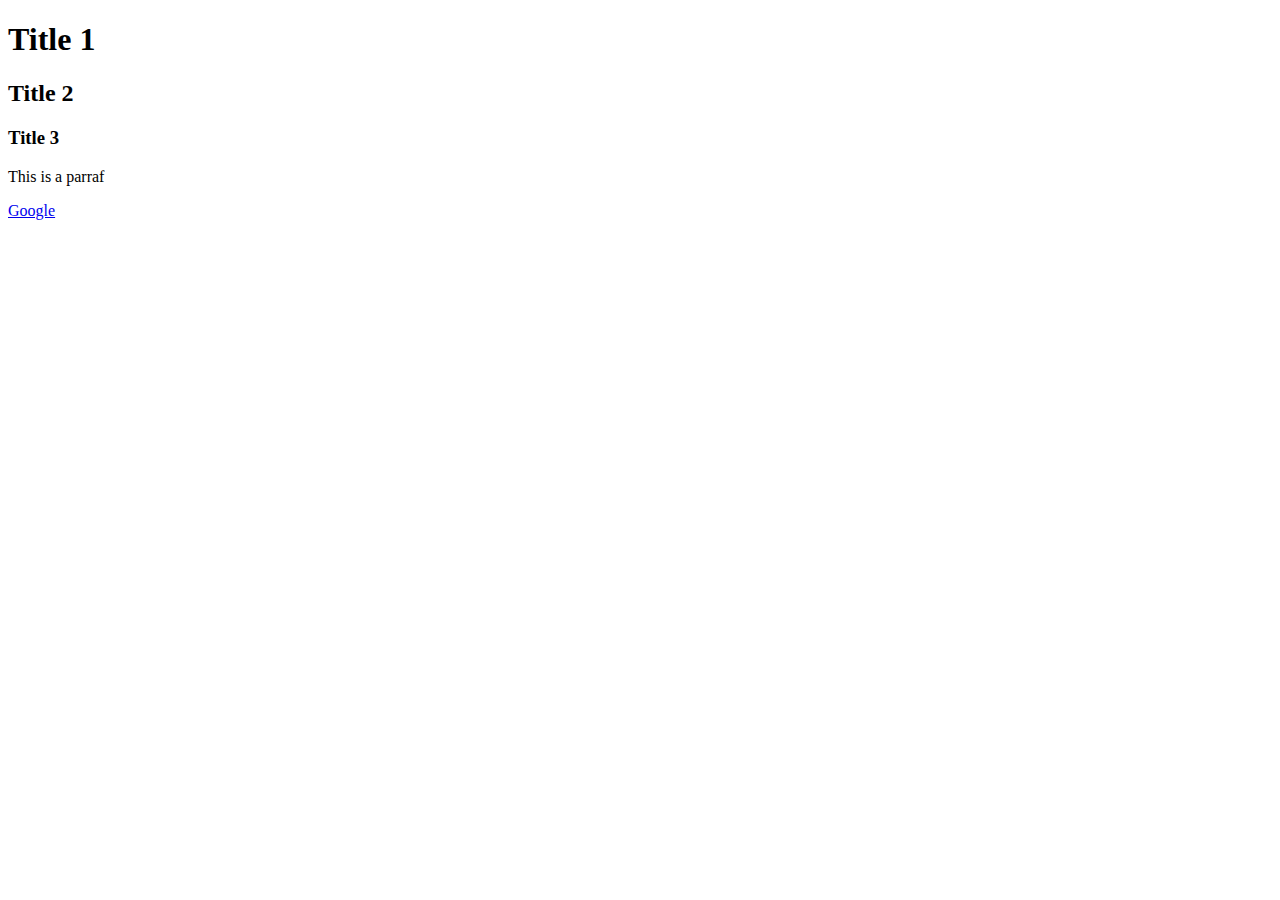
<file: Clase_1/index.html>
<!DOCTYPE html>
<html lang="en">
<head>
    <meta charset="UTF-8">
    <meta name="viewport" content="width=device-width, initial-scale=1.0">
    <title>Satandro</title>
</head>
<body>
    <h1>Title 1</h1>
    <h2>Title 2</h2>
    <h3>Title 3</h3>
    <p>This is a parraf</p>

    <a href="https://www.google.com" target="_blank">Google</a>
</body>
</html>
</file>
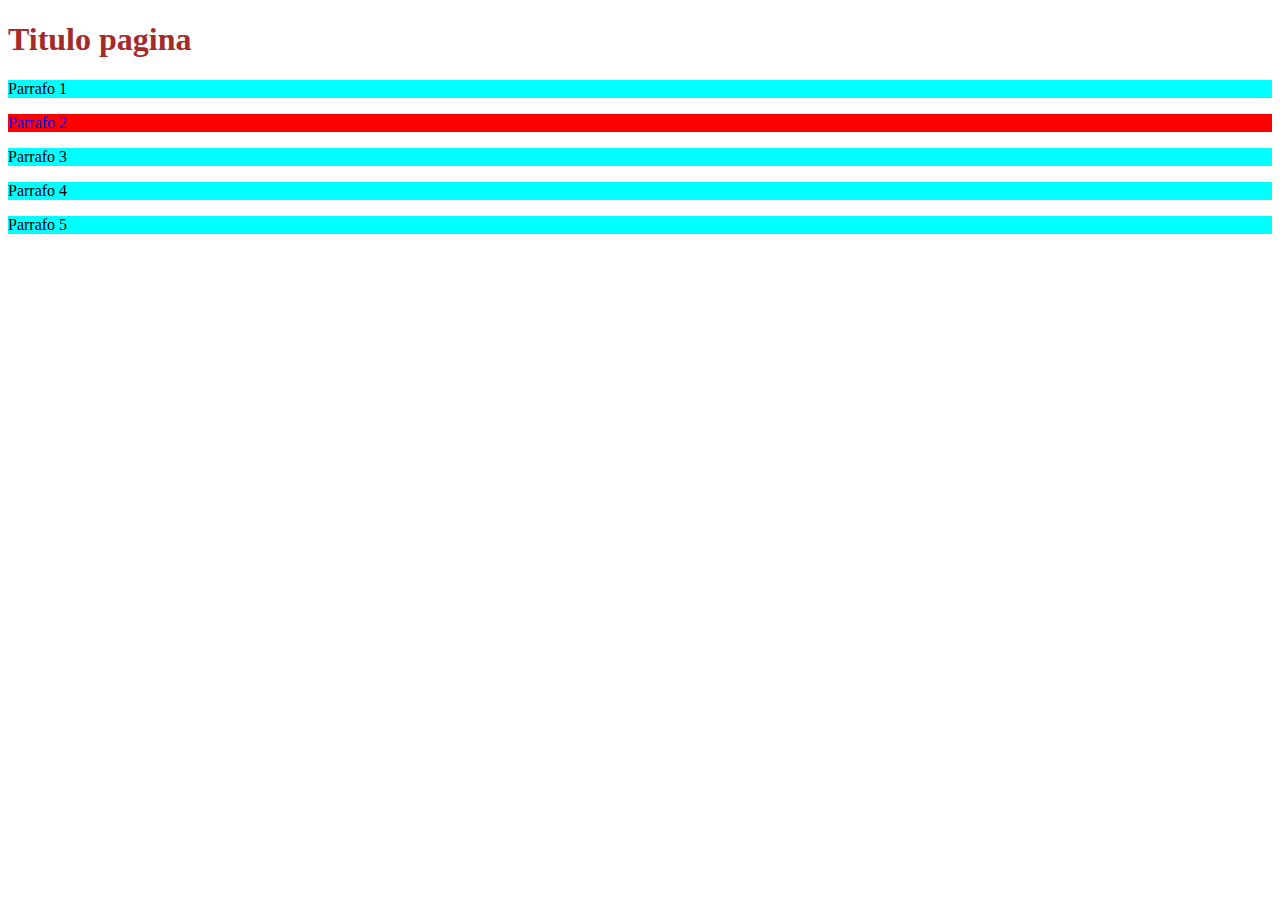
<file: Clase_2/Index.html>
<!DOCTYPE html>
<html lang="en">
<head>
    
    <meta charset="UTF-8">
    <meta name="viewport" content="width=device-width, initial-scale=1.0">
    <title>Document</title>
    <link rel="stylesheet" href="style.css">
</head>
<body>
    

    <h1 class="titulo">Titulo pagina</h1>

    <p>Parrafo 1</p>
    <p class="segundoParrafo">Parrafo 2</p>
    <p>Parrafo 3</p>
    <p>Parrafo 4</p>
    <p>Parrafo 5</p>

</body>
</html>
</file>
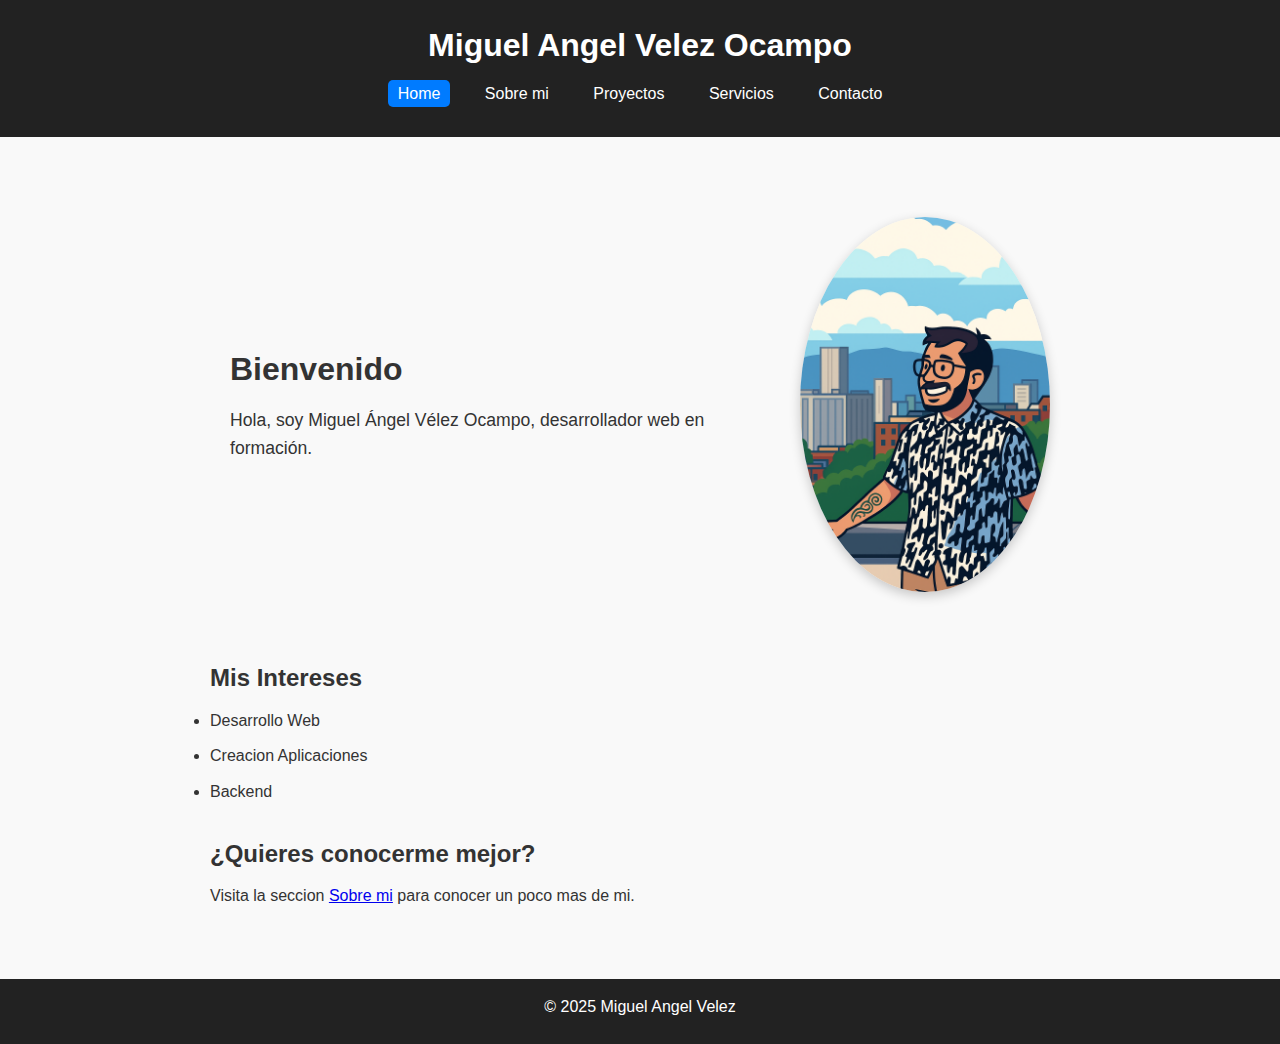
<file: PreEntrega1VelezOcampo/index.html>
<!DOCTYPE html>
<html lang="en">
<head>
    <meta charset="UTF-8">
    <meta name="viewport" content="width=device-width, initial-scale=1.0">
    <title>Home</title>
    <link rel="stylesheet" href="style.css">
</head>

<body>
    <!-- Header Titulo y navegacion-->
    <header>
        <h1>Miguel Angel Velez Ocampo</h1>
        <nav>
            <ul>
                <li><a href="index.html" class="active">Home</a></li>
                <li><a href="sobreMi.html">Sobre mi</a></li>
                <li><a href="proyectos.html">Proyectos</a></li>
                <li><a href="servicios.html">Servicios</a></li>
                <li><a href="contacto.html">Contacto</a></li>
            </ul>
        </nav>
    </header>

    <!-- En esta seccion del home hablare de mi, mis gustos y a lo que me dedico -->
    <main>
        <section class="presentacion">
            <div class="presentacion-texto">
                <h2>Bienvenido</h2>
                <p>Hola, soy Miguel Ángel Vélez Ocampo, desarrollador web en formación.</p>
            </div>
            
            <div class="presentacion-foto">
                <img src="img/perfil.png" alt="Foto de perfil" class="perfil-img">
            </div>
        </section>

        <!-- Seccion (a elegir) -->
        <section id="mis-intereses">
            <h2>Mis Intereses</h2>
            <ul>
                <li>Desarrollo Web</li>
                <li>Creacion Aplicaciones</li>
                <li>Backend</li>
            </ul>
        </section>

        <!-- Seccion llamada Sobre mi -->
        <section id="ruta-sobre-mi">
            <h2>¿Quieres conocerme mejor?</h2>
            <p>Visita la seccion <a href="sobreMi.html">Sobre mi</a> para conocer un poco mas de mi.</p>
        </section>
    </main>

        <!-- En este footer no se que pondre todavia pero szs el footer -->
    <footer>
        <p>© 2025 Miguel Angel Velez</p>
    </footer>
</body>
</html>
</file>
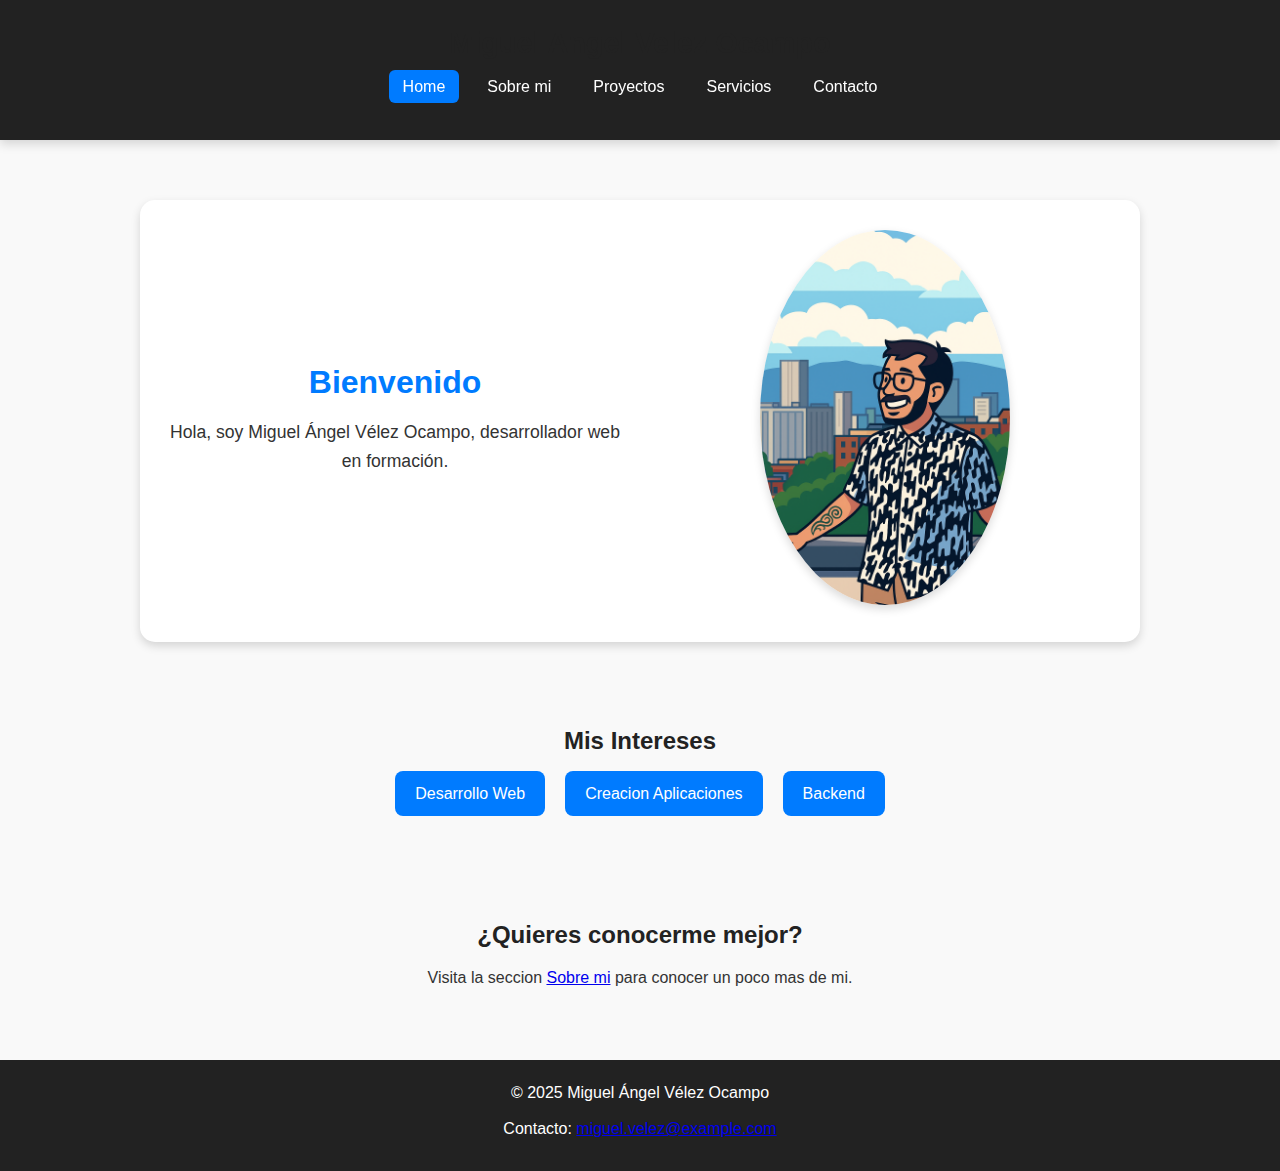
<file: PreEntrega2VelezOcampo/index.html>
<!DOCTYPE html>
<html lang="en">
<head>
    <meta charset="UTF-8">
    <meta name="viewport" content="width=device-width, initial-scale=1.0">
    <title>Home</title>
    <link rel="stylesheet" href="style.css">
</head>

<body>
    <!-- Header Titulo y navegacion-->
    <header>
        <h1>Miguel Angel Velez Ocampo</h1>
        <nav>
            <ul>
                <li><a href="index.html" class="active">Home</a></li>
                <li><a href="sobreMi.html">Sobre mi</a></li>
                <li><a href="proyectos.html">Proyectos</a></li>
                <li><a href="servicios.html">Servicios</a></li>
                <li><a href="contacto.html">Contacto</a></li>
            </ul>
        </nav>
    </header>

    <!-- En esta seccion del home hablare de mi, mis gustos y a lo que me dedico -->
    <main>
        <section class="presentacion">
            <div class="presentacion-texto">
                <h2>Bienvenido</h2>
                <p>Hola, soy Miguel Ángel Vélez Ocampo, desarrollador web en formación.</p>
            </div>
            
            <div class="presentacion-foto">
                <img src="img/perfil.png" alt="Foto de perfil" class="perfil-img">
            </div>
        </section>

        <!-- Seccion (a elegir) -->
        <section id="mis-intereses">
            <h2>Mis Intereses</h2>
            <ul>
                <li>Desarrollo Web</li>
                <li>Creacion Aplicaciones</li>
                <li>Backend</li>
            </ul>
        </section>

        <!-- Seccion llamada Sobre mi -->
        <section id="ruta-sobre-mi">
            <h2>¿Quieres conocerme mejor?</h2>
            <p>Visita la seccion <a href="sobreMi.html">Sobre mi</a> para conocer un poco mas de mi.</p>
        </section>
    </main>

        <!-- En este footer -->
<footer>
    <p>© 2025 Miguel Ángel Vélez Ocampo</p>
    <p>Contacto: <a href="mailto:miguel.velez@example.com">miguel.velez@example.com</a></p>
</footer>
</body>
</html>
</file>
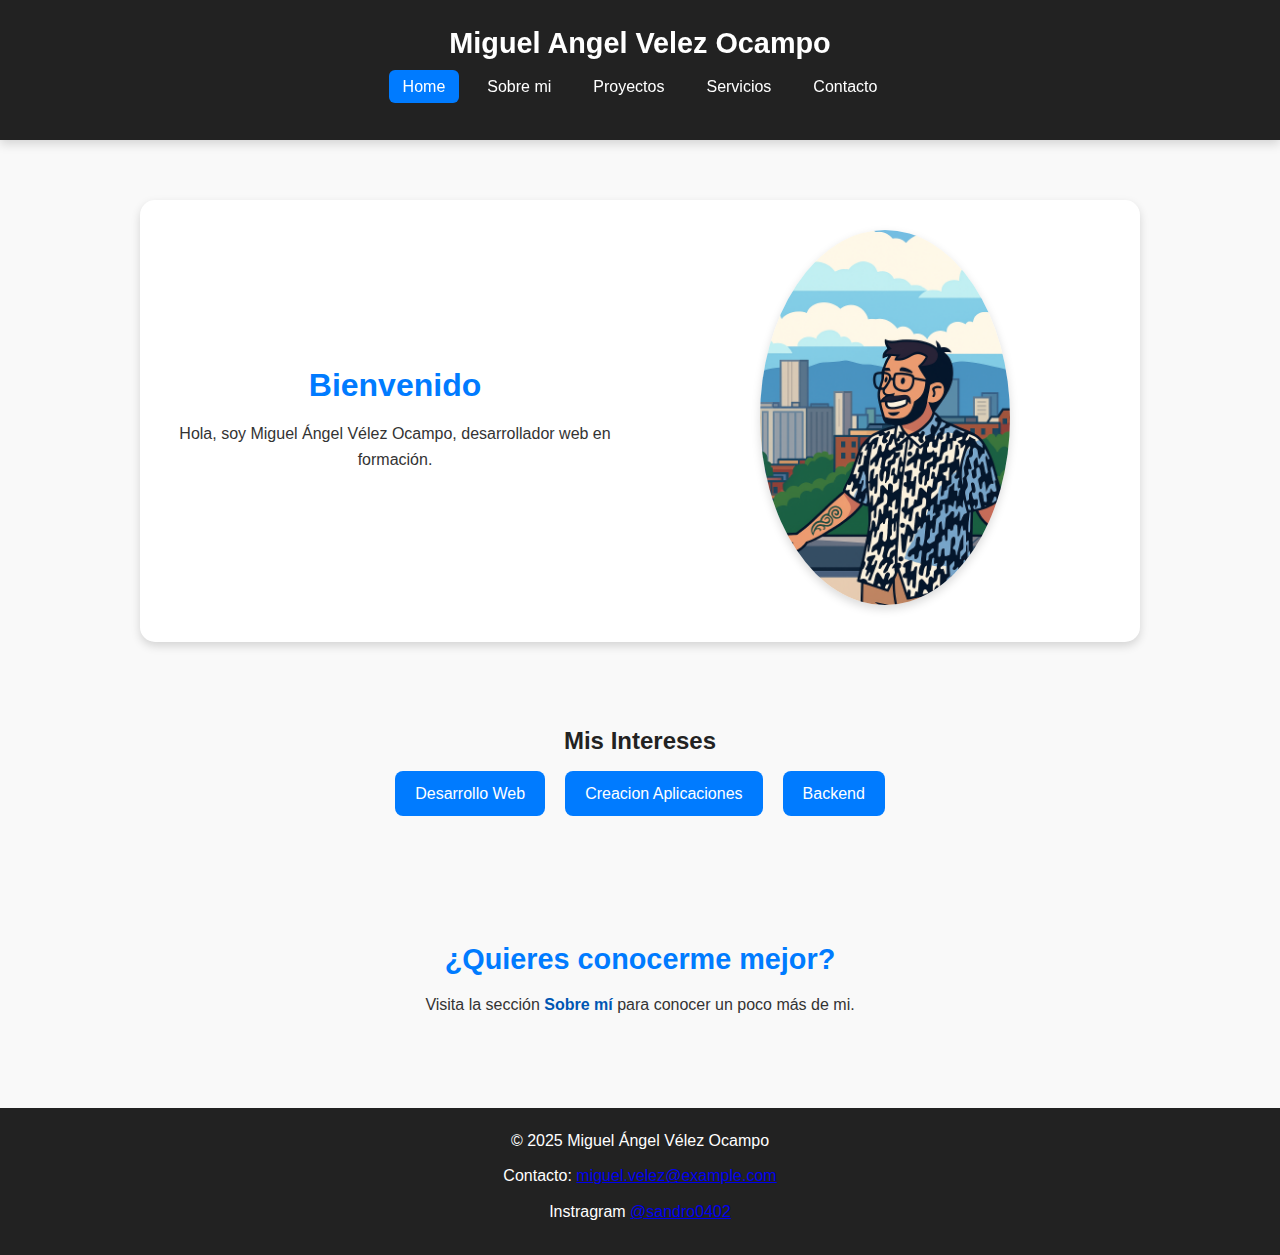
<file: PreEntrega3VelezOcampo/index.html>
<!DOCTYPE html>
<html lang="en">
<head>
    <meta charset="UTF-8">
    <meta name="viewport" content="width=device-width, initial-scale=1.0">
    <title>Home</title>
    <link rel="stylesheet" href="style.css">
</head>

<body>
    <!-- Header Titulo y navegacion-->
    <header>
        <h1>Miguel Angel Velez Ocampo</h1>
        <nav>
            <ul>
                <li><a href="index.html" class="active">Home</a></li>
                <li><a href="sobreMi.html">Sobre mi</a></li>
                <li><a href="proyectos.html">Proyectos</a></li>
                <li><a href="servicios.html">Servicios</a></li>
                <li><a href="contacto.html">Contacto</a></li>
            </ul>
        </nav>
    </header>

    <!-- En esta seccion del home hablare de mi, mis gustos y a lo que me dedico -->
    <main>
        <section class="presentacion">
            <div class="presentacion-texto">
                <h2>Bienvenido</h2>
                <p>Hola, soy Miguel Ángel Vélez Ocampo, desarrollador web en formación.</p>
            </div>
            
            <div class="presentacion-foto">
                <img src="img/perfil.png" alt="Foto de perfil" class="perfil-img">
            </div>
        </section>

        <!-- Seccion (a elegir) -->
        <section id="mis-intereses">
            <h2>Mis Intereses</h2>
            <ul>
                <li>Desarrollo Web</li>
                <li>Creacion Aplicaciones</li>
                <li>Backend</li>
            </ul>
        </section>

        <!-- Seccion llamada Sobre mi -->
        <section id="ruta-sobre-mi">
            <h2>¿Quieres conocerme mejor?</h2>
            <p>Visita la sección <a href="sobreMi.html">Sobre mí</a> para conocer un poco más de mi.</p>
        </section>
    </main>

        <!-- En este footer -->
<footer>
    <p>© 2025 Miguel Ángel Vélez Ocampo</p>
    <p>Contacto: <a href="mailto:miguel.velez@example.com">miguel.velez@example.com</a></p>
    <p>Instragram <a href="https://www.instagram.com/sandro0402">@sandro0402</a></p>
</footer>
</body>
</html>
</file>
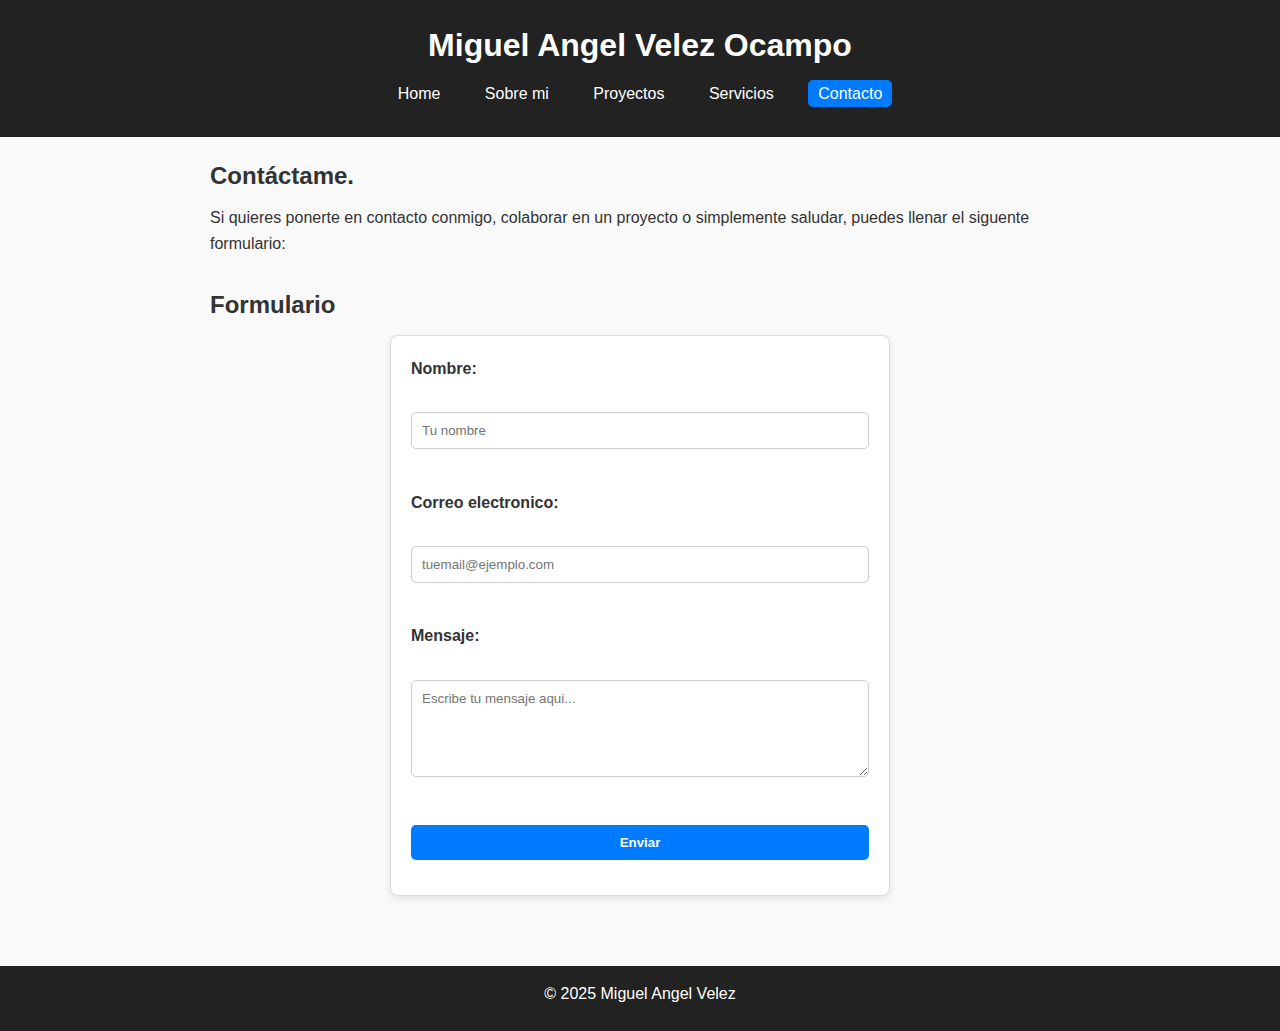
<file: PreEntrega1VelezOcampo/contacto.html>
<!DOCTYPE html>
<html lang="en">
<head>
    <meta charset="UTF-8">
    <meta name="viewport" content="width=device-width, initial-scale=1.0">
    <title>Contacto</title>
    <link rel="stylesheet" href="style.css">
</head>

<body>
    <!-- Header Titulo y navegacion-->
    <header>
        <h1>Miguel Angel Velez Ocampo</h1>
        <nav>
            <ul>
                <li><a href="index.html">Home</a></li>
                <li><a href="sobreMi.html">Sobre mi</a></li>
                <li><a href="proyectos.html">Proyectos</a></li>
                <li><a href="servicios.html">Servicios</a></li>
                <li><a href="contacto.html" class="active">Contacto</a></li>
            </ul>
        </nav>
    </header>

    <!-- Seccion Introduccion de contacto -->
    <main>
        <section id="intro-contacto">
            <h2>Contáctame.</h2>
            <p>Si quieres ponerte en contacto conmigo, colaborar en un proyecto o simplemente saludar, puedes llenar el siguente formulario:</p>
        </section>
        
        <!-- Seccion Formulario -->
        <section id="formulario-contacto">
            <h2>Formulario</h2>
            <form action="#" method="post">
                <label for="nombre">Nombre:</label><br>
                <input type="text" id="nombre" name="nombre" placeholder="Tu nombre" required><br><br>

                <label for="email">Correo electronico:</label><br>
                <input type="email" id="email" name="email" placeholder="tuemail@ejemplo.com" required><br><br>

                <label for="mensaje">Mensaje:</label><br>
                <textarea name="mensaje" id="mensaje" rows="5" placeholder="Escribe tu mensaje aqui..." required></textarea><br><br>

                <button type="submit">Enviar</button>
            </form>
        </section>        
    </main>

        <!-- En este footer no se que pondre todavia pero szs el footer -->
    <footer>
        <p>© 2025 Miguel Angel Velez</p>
    </footer>
</body>
</html>
</file>
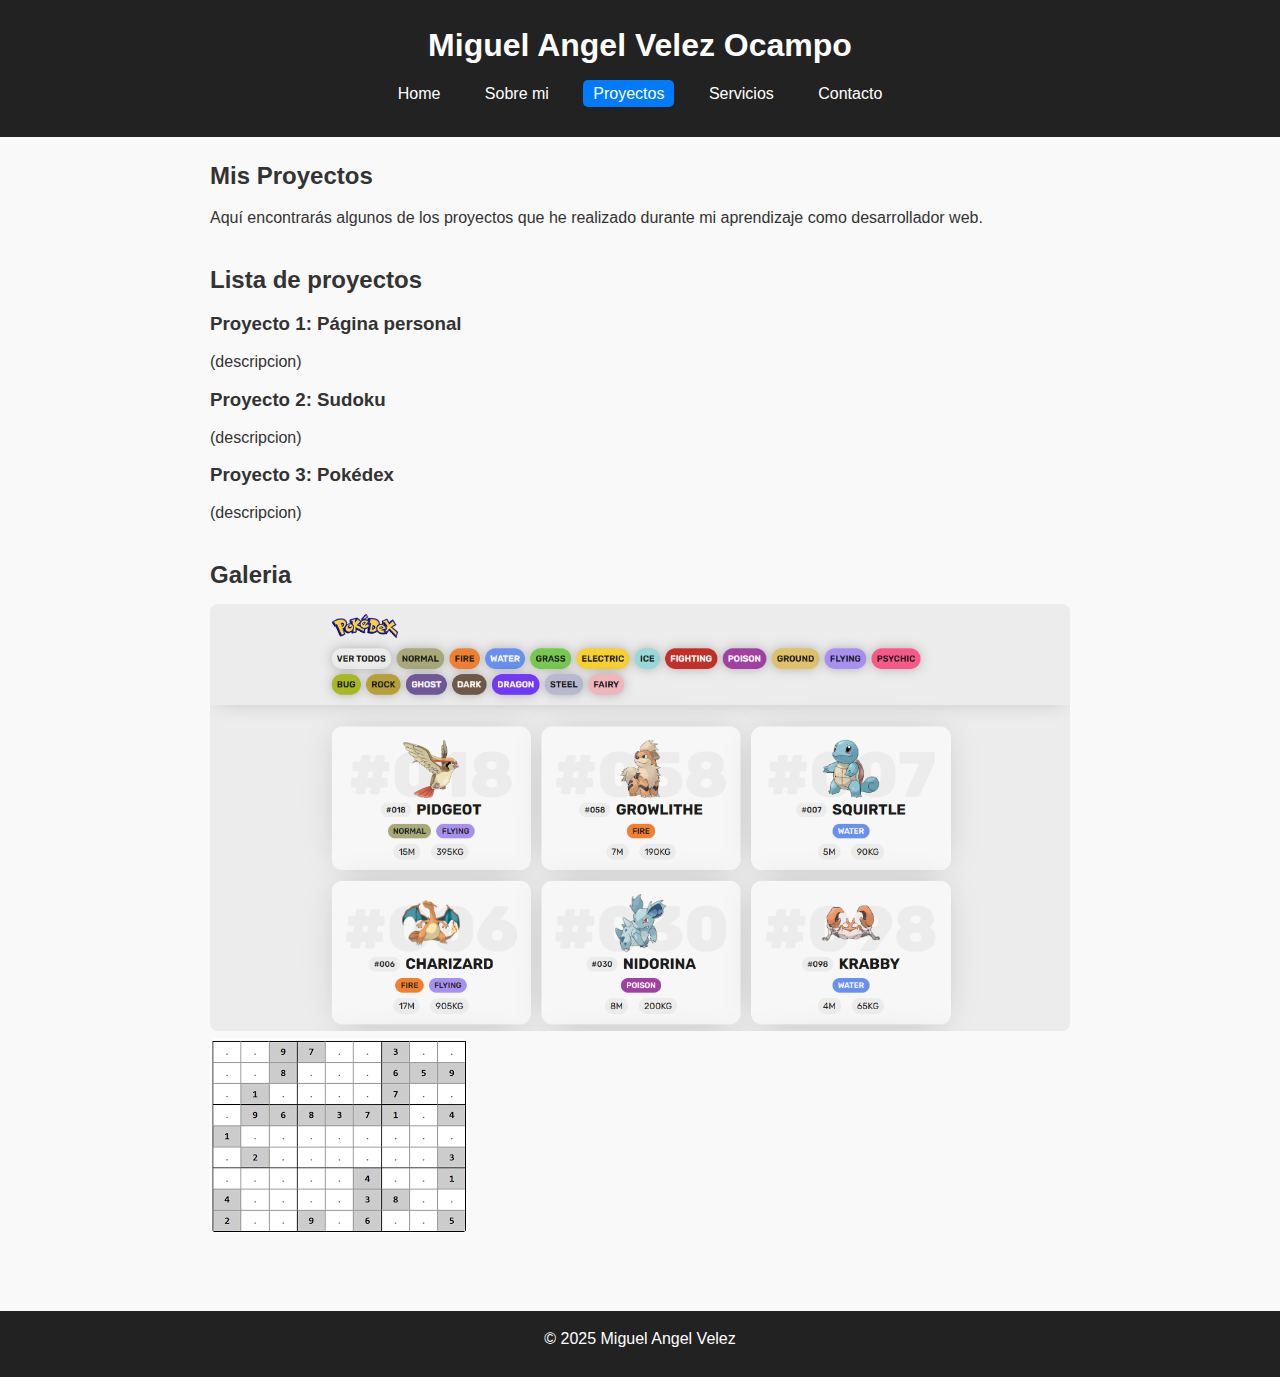
<file: PreEntrega1VelezOcampo/proyectos.html>
<!DOCTYPE html>
<html lang="en">
<head>
    <meta charset="UTF-8">
    <meta name="viewport" content="width=device-width, initial-scale=1.0">
    <title>Proyectos</title>
    <link rel="stylesheet" href="style.css">
</head>

<body>
    <!-- Header Titulo y navegacion-->
    <header>
        <h1>Miguel Angel Velez Ocampo</h1>
        <nav>
            <ul>
                <li><a href="index.html">Home</a></li>
                <li><a href="sobreMi.html">Sobre mi</a></li>
                <li><a href="proyectos.html" class="active">Proyectos</a></li>
                <li><a href="servicios.html">Servicios</a></li>
                <li><a href="contacto.html">Contacto</a></li>
            </ul>
        </nav>
    </header>

    <!-- Seccion Introduccion proyectos -->
    <main>
        <section id="intro-proyectos">
            <h2>Mis Proyectos</h2>
            <p>Aquí encontrarás algunos de los proyectos que he realizado durante mi aprendizaje como desarrollador web.</p>
        </section>
        
        <!-- Seccion lista proyectos -->
        <section id="lista-proyectos">
            <h2>Lista de proyectos</h2>
            <article>
                <h3>Proyecto 1: Página personal</h3>
                <p>(descripcion)</p>
            </article>

            <article>
                <h3>Proyecto 2: Sudoku</h3>
                <p>(descripcion)</p>
            </article>

            <article>
                <h3>Proyecto 3: Pokédex</h3>
                <p>(descripcion)</p>
            </article>
        </section>
        
        <!-- seccion imagen proyecto -->
        <section id="galeria">
            <h2>Galeria</h2>
            <img src="img/proyecto1.png" alt="Imagen de proyecto 1">
            <img src="img/proyecto2.png" alt="Imagen de proyecto 2">
        </section>

    </main>
        <!-- En este footer no se que pondre todavia pero szs el footer -->
    <footer>
        <p>© 2025 Miguel Angel Velez</p>
    </footer>
</body>
</html>
</file>
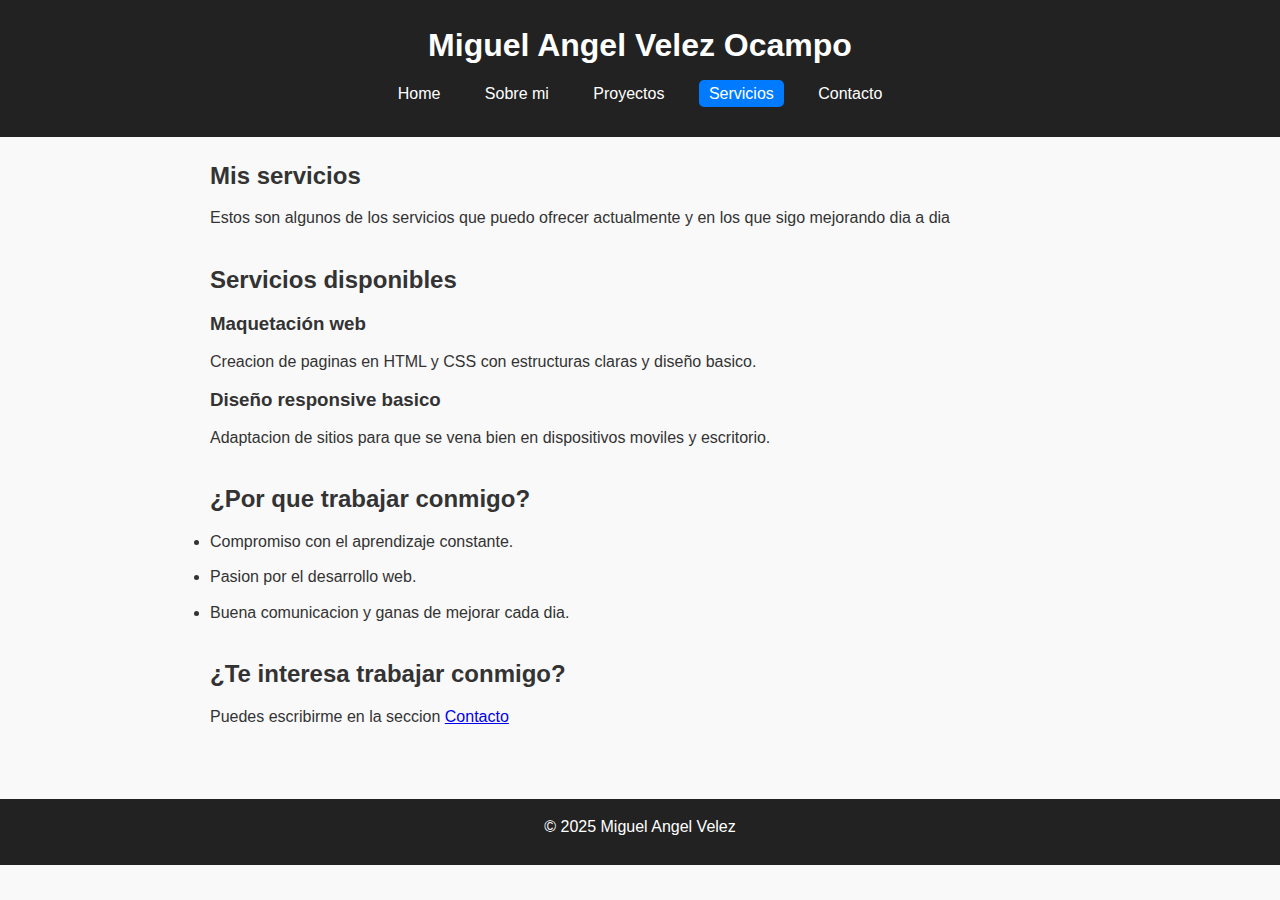
<file: PreEntrega1VelezOcampo/servicios.html>
<!DOCTYPE html>
<html lang="en">
<head>
    <meta charset="UTF-8">
    <meta name="viewport" content="width=device-width, initial-scale=1.0">
    <title>Servicios</title>
    <link rel="stylesheet" href="style.css">
</head>

<body>
    <!-- Header Titulo y navegacion-->
    <header>
        <h1>Miguel Angel Velez Ocampo</h1>
        <nav>
            <ul>
                <li><a href="index.html">Home</a></li>
                <li><a href="sobreMi.html">Sobre mi</a></li>
                <li><a href="proyectos.html">Proyectos</a></li>
                <li><a href="servicios.html" class="active">Servicios</a></li>
                <li><a href="contacto.html">Contacto</a></li>
            </ul>
        </nav>
    </header>

    <!-- Seccion Introduccion de mis servicios -->
    <main>
        <section id="introduccion-servicios">
            <h2>Mis servicios</h2>
            <p>Estos son algunos de los servicios que puedo ofrecer actualmente y en los que sigo mejorando dia a dia</p>
        </section>
        
        <!-- Seccion servicios -->
        <section id="lista-servicios">
            <h2>Servicios disponibles</h2>

            <article>
                <h3>Maquetación web</h3>
                <p>Creacion de paginas en HTML y CSS con estructuras claras y diseño basico.</p>
            </article>

            <article>
                <h3>Diseño responsive basico</h3>
                <p>Adaptacion de sitios para que se vena bien en dispositivos moviles y escritorio.</p>
            </article>
        </section>
        
        <!-- seccion Beneficios -->
        <section id="beneficios">
            <h2>¿Por que trabajar conmigo?</h2>
            <ul>
                <li>Compromiso con el aprendizaje constante.</li>
                <li>Pasion por el desarrollo web.</li>
                <li>Buena comunicacion y ganas de mejorar cada dia.</li>
            </ul>
        </section>

        <!-- seccion llamada contacto -->
        <section id="contacto-cta">
            <h2>¿Te interesa trabajar conmigo?</h2>
            <p>Puedes escribirme en la seccion <a href="contacto.html">Contacto</a></p>
        </section>
    </main>

    <!-- En este footer no se que pondre todavia pero szs el footer -->
    <footer>
        <p>© 2025 Miguel Angel Velez</p>
    </footer>
</body>
</html>
</file>
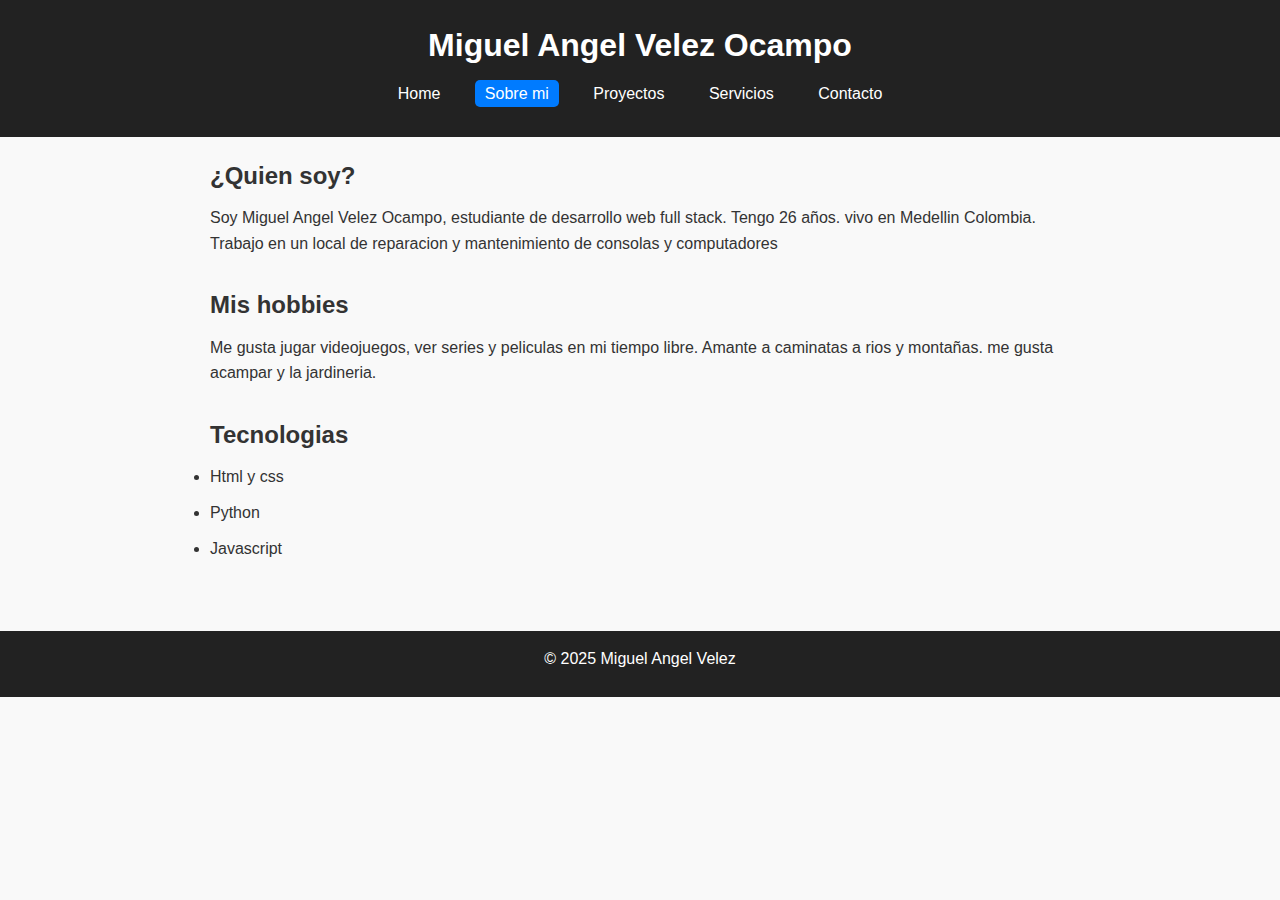
<file: PreEntrega1VelezOcampo/sobreMi.html>
<!DOCTYPE html>
<html lang="en">
<head>
    <meta charset="UTF-8">
    <meta name="viewport" content="width=device-width, initial-scale=1.0">
    <title>Sobre Mi</title>
    <link rel="stylesheet" href="style.css">
</head>

<body>
    <!-- Header Titulo y navegacion-->
    <header>
        <h1>Miguel Angel Velez Ocampo</h1>
        <nav>
            <ul>
                <li><a href="index.html">Home</a></li>
                <li><a href="sobreMi.html" class="active">Sobre mi</a></li>
                <li><a href="proyectos.html">Proyectos</a></li>
                <li><a href="servicios.html">Servicios</a></li>
                <li><a href="contacto.html">Contacto</a></li>
            </ul>
        </nav>
    </header>

    <!-- Seccion Quien soy -->
    <main>
        <section id="presentacion">
            <h2>¿Quien soy?</h2>
            <p>Soy Miguel Angel Velez Ocampo, estudiante de desarrollo web full stack. Tengo 26 años. vivo en Medellin Colombia. Trabajo en un local de reparacion y mantenimiento de consolas y computadores</p>
        </section>
        
        <!-- Seccion pasatiempos -->
        <section id="hobbies">
            <h2>Mis hobbies</h2>
            <p>Me gusta jugar videojuegos, ver series y peliculas en mi tiempo libre. Amante a caminatas a rios y montañas. me gusta acampar y la jardineria.</p>
        </section>
        
        <!-- seccion tecnologias -->
        <section id="tecnologias">
            <h2>Tecnologias</h2>
            <ul>
                <li>Html y css</li>
                <li>Python</li>
                <li>Javascript</li>
            </ul>
        </section>

    </main>
        <!-- En este footer no se que pondre todavia pero szs el footer -->
    <footer>
        <p>© 2025 Miguel Angel Velez</p>
    </footer>
</body>
</html>
</file>
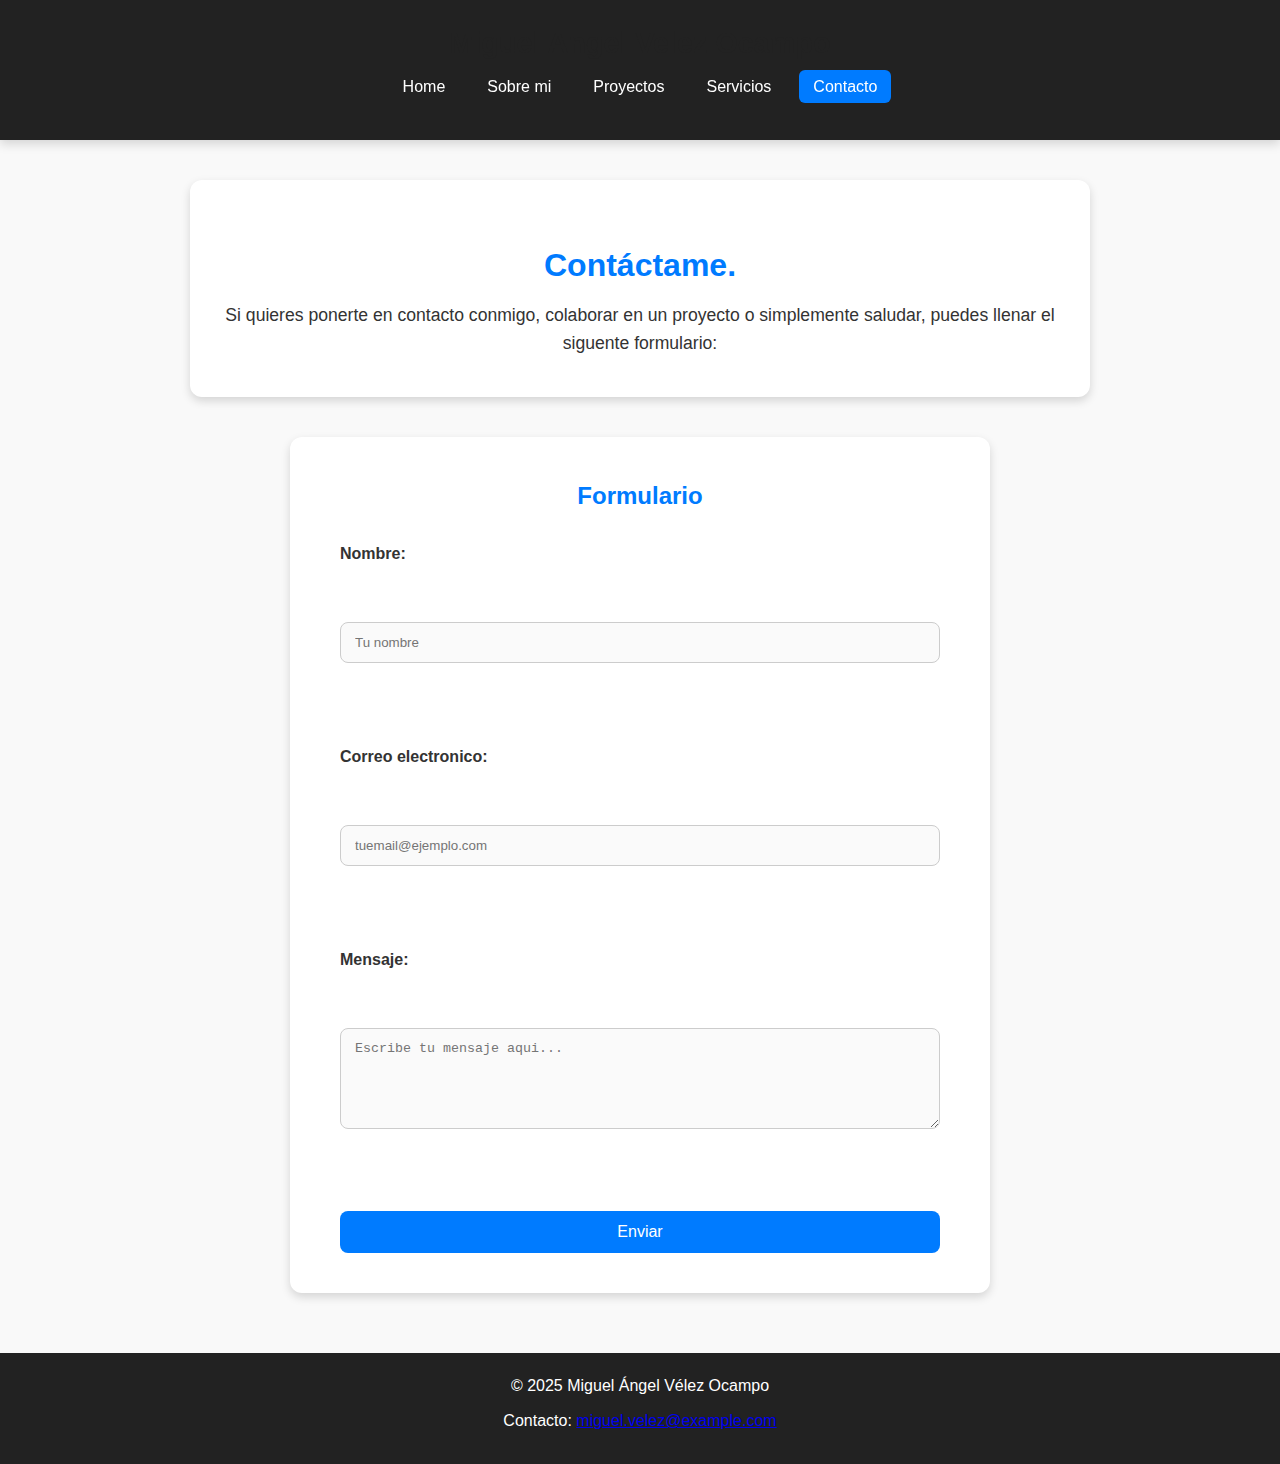
<file: PreEntrega2VelezOcampo/contacto.html>
<!DOCTYPE html>
<html lang="en">
<head>
    <meta charset="UTF-8">
    <meta name="viewport" content="width=device-width, initial-scale=1.0">
    <title>Contacto</title>
    <link rel="stylesheet" href="style.css">
</head>

<body>
    <!-- Header Titulo y navegacion-->
    <header>
        <h1>Miguel Angel Velez Ocampo</h1>
        <nav>
            <ul>
                <li><a href="index.html">Home</a></li>
                <li><a href="sobreMi.html">Sobre mi</a></li>
                <li><a href="proyectos.html">Proyectos</a></li>
                <li><a href="servicios.html">Servicios</a></li>
                <li><a href="contacto.html" class="active">Contacto</a></li>
            </ul>
        </nav>
    </header>

    <!-- Seccion Introduccion de contacto -->
    <main>
        <section id="intro-contacto">
            <h2>Contáctame.</h2>
            <p>Si quieres ponerte en contacto conmigo, colaborar en un proyecto o simplemente saludar, puedes llenar el siguente formulario:</p>
        </section>
        
        <!-- Seccion Formulario -->
        <section id="formulario-contacto">
            <h2>Formulario</h2>
            <form action="#" method="post">
                <label for="nombre">Nombre:</label><br>
                <input type="text" id="nombre" name="nombre" placeholder="Tu nombre" required><br><br>

                <label for="email">Correo electronico:</label><br>
                <input type="email" id="email" name="email" placeholder="tuemail@ejemplo.com" required><br><br>

                <label for="mensaje">Mensaje:</label><br>
                <textarea name="mensaje" id="mensaje" rows="5" placeholder="Escribe tu mensaje aqui..." required></textarea><br><br>

                <button type="submit">Enviar</button>
            </form>
        </section>        
    </main>

        <!-- En este footer no se que pondre todavia pero szs el footer -->
    <footer>
        <p>© 2025 Miguel Ángel Vélez Ocampo</p>
        <p>Contacto: <a href="mailto:miguel.velez@example.com">miguel.velez@example.com</a></p>
    </footer>
</body>
</html>
</file>
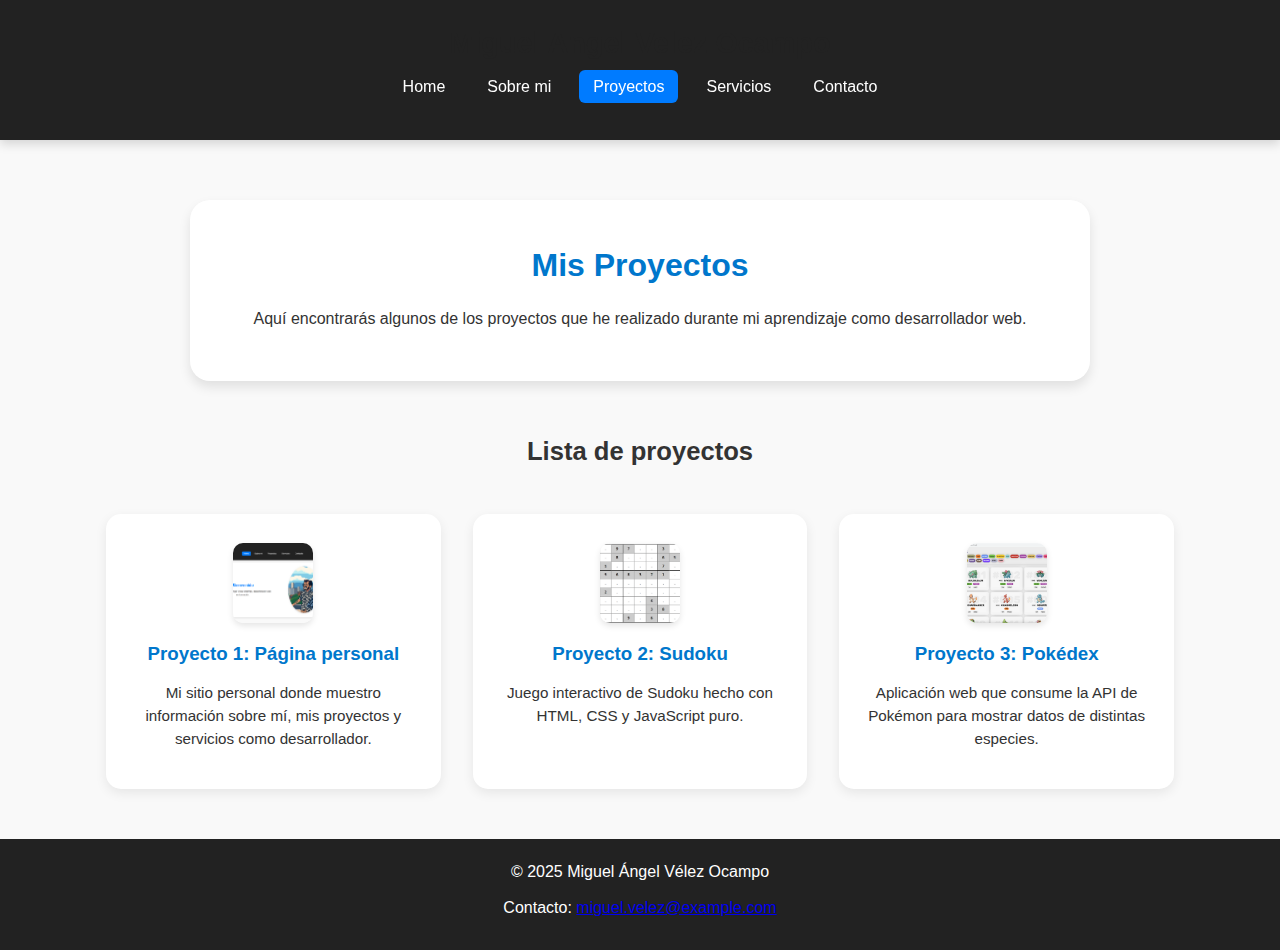
<file: PreEntrega2VelezOcampo/proyectos.html>
<!DOCTYPE html>
<html lang="en">
<head>
    <meta charset="UTF-8">
    <meta name="viewport" content="width=device-width, initial-scale=1.0">
    <title>Proyectos</title>
    <link rel="stylesheet" href="style.css">
</head>

<body>
    <!-- Header Titulo y navegacion-->
    <header>
        <h1>Miguel Angel Velez Ocampo</h1>
        <nav>
            <ul>
                <li><a href="index.html">Home</a></li>
                <li><a href="sobreMi.html">Sobre mi</a></li>
                <li><a href="proyectos.html" class="active">Proyectos</a></li>
                <li><a href="servicios.html">Servicios</a></li>
                <li><a href="contacto.html">Contacto</a></li>
            </ul>
        </nav>
    </header>

    <!-- Seccion Introduccion proyectos -->
    <main>
        <section id="intro-proyectos">
            <h2>Mis Proyectos</h2>
            <p>Aquí encontrarás algunos de los proyectos que he realizado durante mi aprendizaje como desarrollador web.</p>
        </section>
        
        <!-- Seccion lista proyectos -->
        <section id="lista-proyectos">
            <h2>Lista de proyectos</h2>
            <article>
                <img src="img/proyecto1.png" alt="Icono página personal" class="icono-proyecto">
                <h3>Proyecto 1: Página personal</h3>
                <p>Mi sitio personal donde muestro información sobre mí, mis proyectos y servicios como desarrollador.</p>
            </article>

            <article>
                <img src="img/proyecto2.png" alt="icono sudoku" class="icono-proyecto">
                <h3>Proyecto 2: Sudoku</h3>
                <p>Juego interactivo de Sudoku hecho con HTML, CSS y JavaScript puro.</p>
            </article>

            <article>
                <img src="img/proyecto3.png" alt="icono pokedex" class="icono-proyecto">
                <h3>Proyecto 3: Pokédex</h3>
                <p>Aplicación web que consume la API de Pokémon para mostrar datos de distintas especies.</p>
            </article>
        </section>
        

    </main>
        <!-- En este footer -->
    <footer>
        <p>© 2025 Miguel Ángel Vélez Ocampo</p>
        <p>Contacto: <a href="mailto:miguel.velez@example.com">miguel.velez@example.com</a></p>
    </footer>
</body>
</html>
</file>
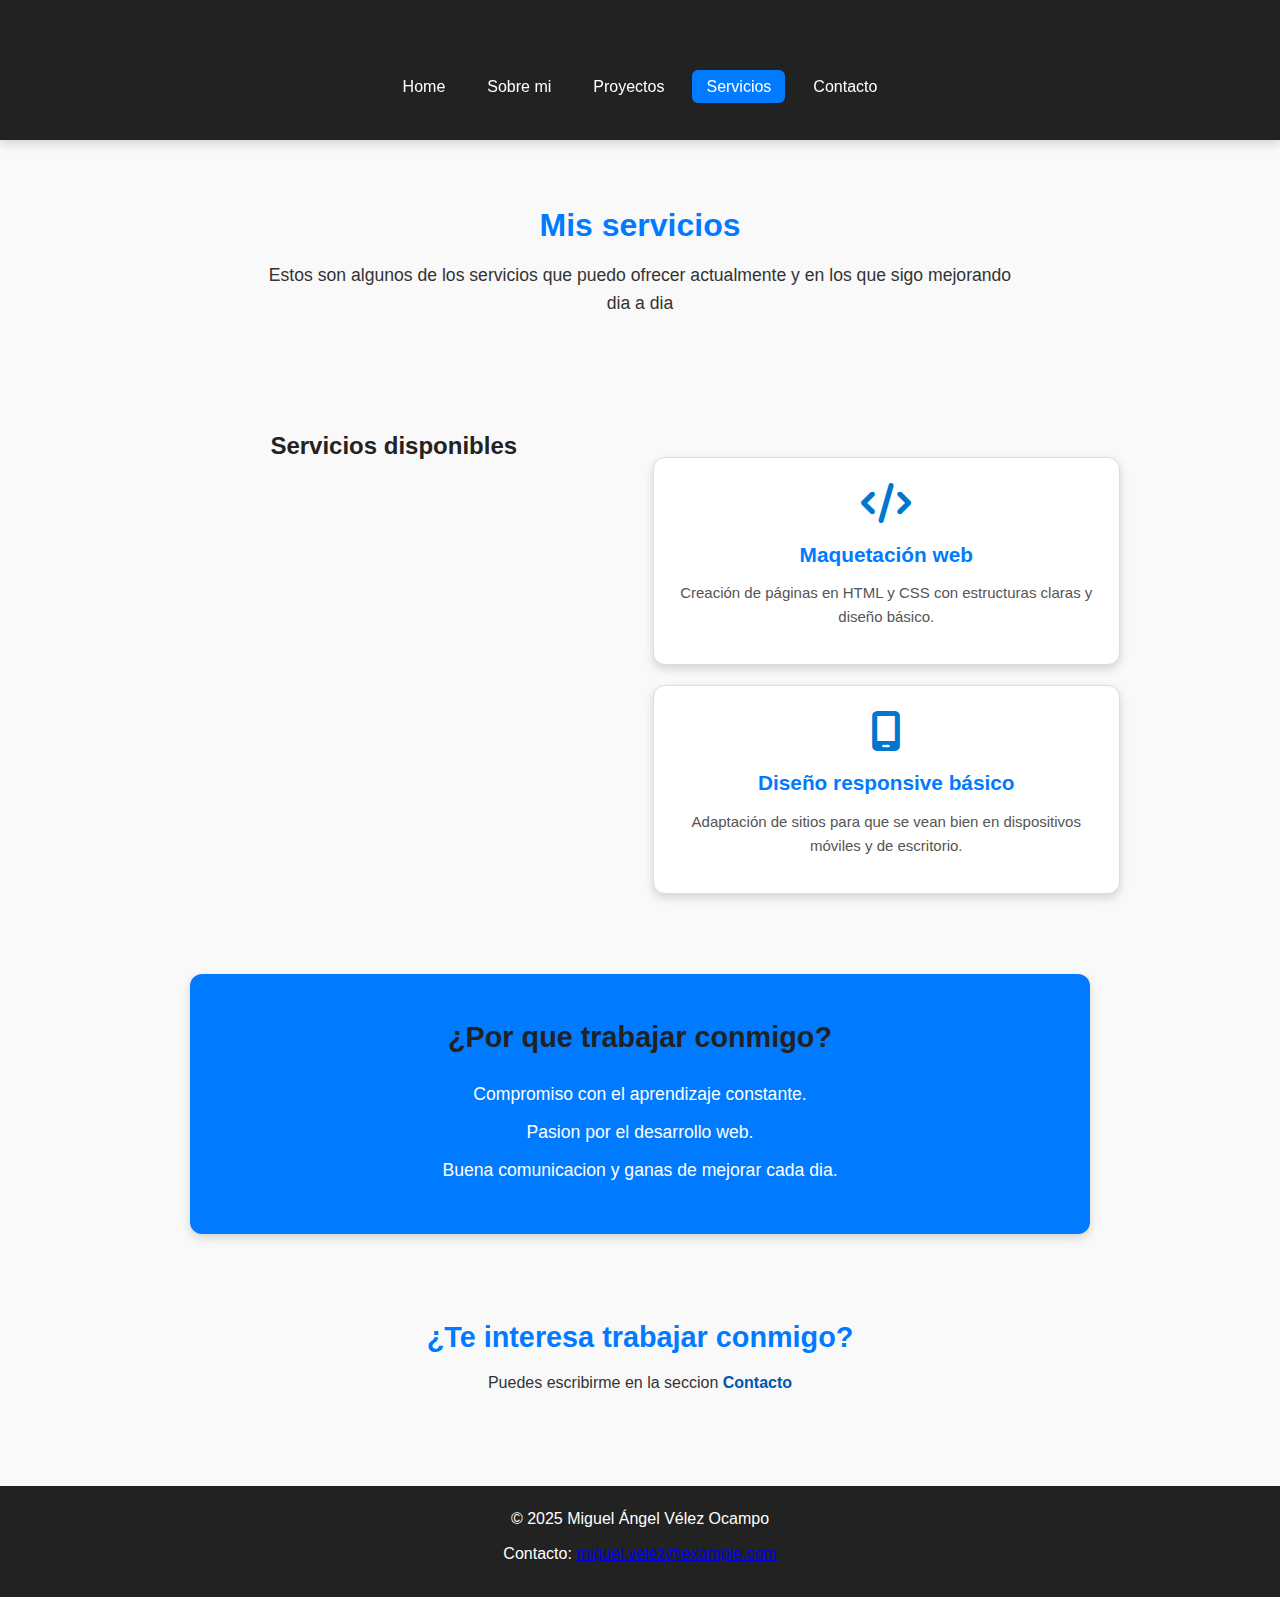
<file: PreEntrega2VelezOcampo/servicios.html>
<!DOCTYPE html>
<html lang="en">
<head>
    <meta charset="UTF-8">
    <meta name="viewport" content="width=device-width, initial-scale=1.0">
    <link rel="stylesheet" href="https://cdnjs.cloudflare.com/ajax/libs/font-awesome/6.5.0/css/all.min.css">
    <title>Servicios</title>
    <link rel="stylesheet" href="style.css">
</head>

<body>
    <!-- Header Titulo y navegacion-->
    <header>
        <h1>Miguel Angel Velez Ocampo</h1>
        <nav>
            <ul>
                <li><a href="index.html">Home</a></li>
                <li><a href="sobreMi.html">Sobre mi</a></li>
                <li><a href="proyectos.html">Proyectos</a></li>
                <li><a href="servicios.html" class="active">Servicios</a></li>
                <li><a href="contacto.html">Contacto</a></li>
            </ul>
        </nav>
    </header>

    <!-- Seccion Introduccion de mis servicios -->
    <main>
        <section id="introduccion-servicios">
            <h2>Mis servicios</h2>
            <p>Estos son algunos de los servicios que puedo ofrecer actualmente y en los que sigo mejorando dia a dia</p>
        </section>
        
        <!-- Seccion servicios -->
        <section id="lista-servicios">
            <h2>Servicios disponibles</h2>

            <div class="servicios-grid">
                <article class="servicio">
                    <i class="fa-solid fa-code"></i>
                    <h3>Maquetación web</h3>
                    <p>Creación de páginas en HTML y CSS con estructuras claras y diseño básico.</p>
                </article>

                <article class="servicio">
                    <i class="fa-solid fa-mobile-screen"></i>
                    <h3>Diseño responsive básico</h3>
                    <p>Adaptación de sitios para que se vean bien en dispositivos móviles y de escritorio.</p>
                </article>
            </div>
        </section>
        
        <!-- seccion Beneficios -->
        <section id="beneficios">
            <h2>¿Por que trabajar conmigo?</h2>
            <ul>
                <li>Compromiso con el aprendizaje constante.</li>
                <li>Pasion por el desarrollo web.</li>
                <li>Buena comunicacion y ganas de mejorar cada dia.</li>
            </ul>
        </section>

        <!-- seccion llamada contacto -->
        <section id="contacto-cta">
            <h2>¿Te interesa trabajar conmigo?</h2>
            <p>Puedes escribirme en la seccion <a href="contacto.html">Contacto</a></p>
        </section>
    </main>

    <!-- En este footer -->
    <footer>
        <p>© 2025 Miguel Ángel Vélez Ocampo</p>
        <p>Contacto: <a href="mailto:miguel.velez@example.com">miguel.velez@example.com</a></p>
    </footer>
</body>
</html>
</file>
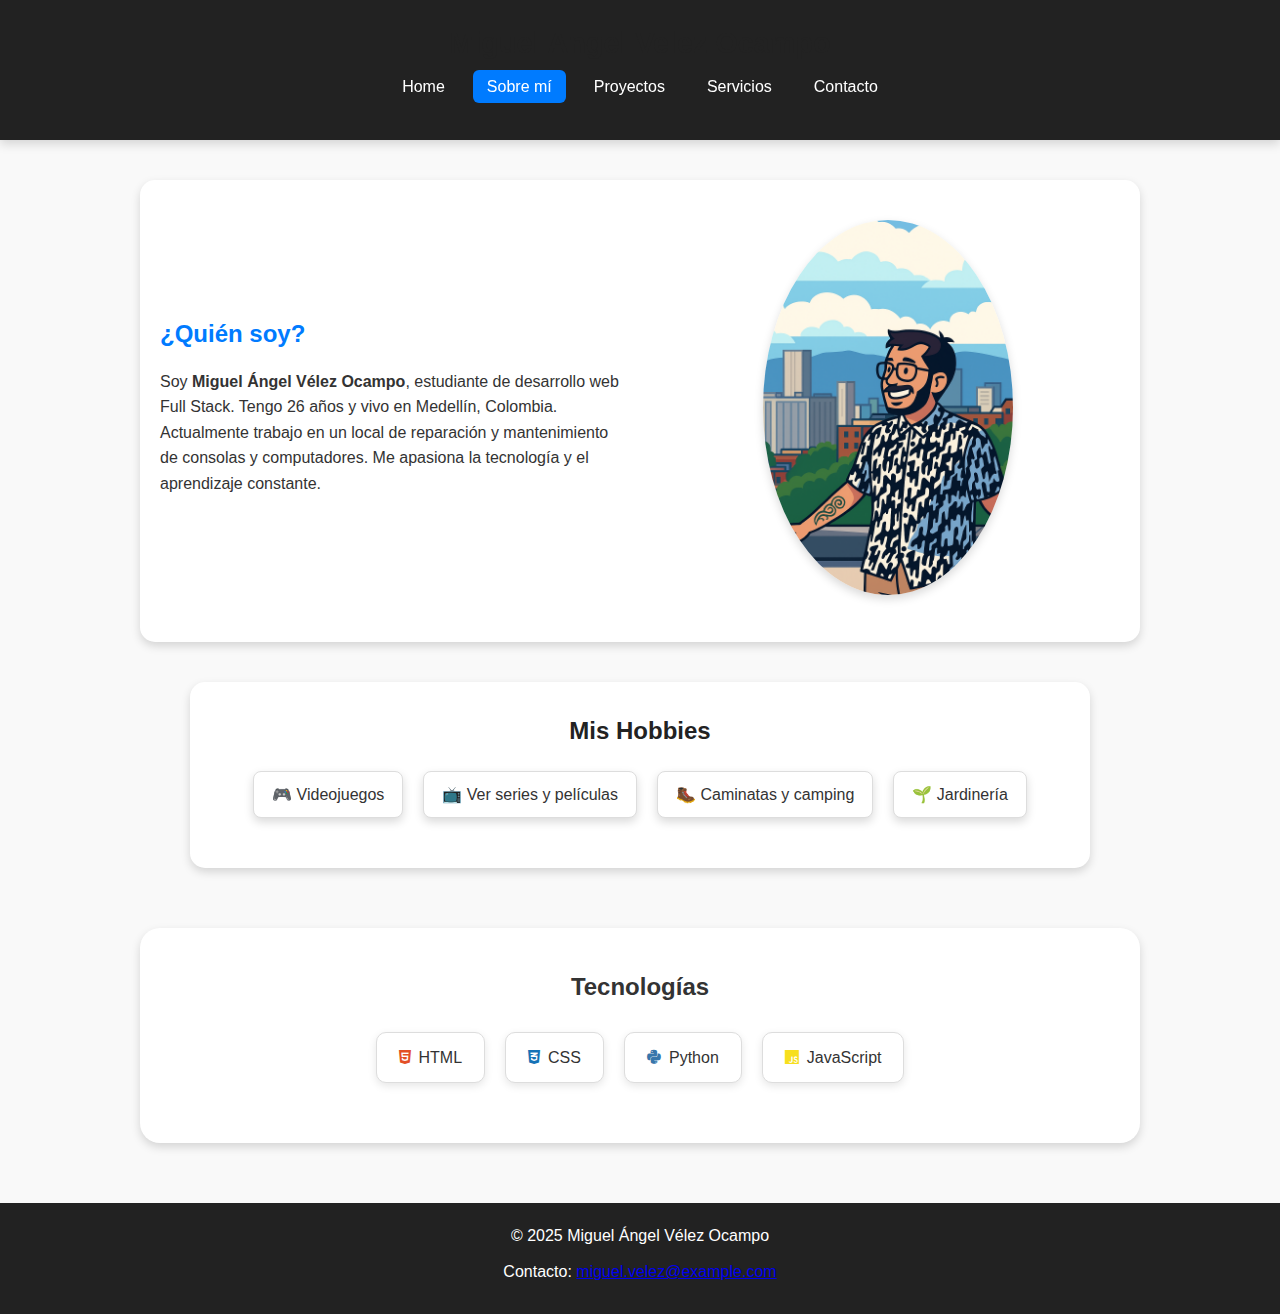
<file: PreEntrega2VelezOcampo/sobreMi.html>
<!DOCTYPE html>
<html lang="es">
<head>
    <meta charset="UTF-8">
    <meta name="viewport" content="width=device-width, initial-scale=1.0">
    <link rel="stylesheet" href="https://cdnjs.cloudflare.com/ajax/libs/font-awesome/6.5.0/css/all.min.css">
    <title>Sobre mí</title>
    <link rel="stylesheet" href="style.css">
</head>

<body>
    <!-- Header Titulo y navegación -->
    <header>
        <h1>Miguel Angel Velez Ocampo</h1>
        <nav>
            <ul>
                <li><a href="index.html">Home</a></li>
                <li><a href="sobreMi.html" class="active">Sobre mí</a></li>
                <li><a href="proyectos.html">Proyectos</a></li>
                <li><a href="servicios.html">Servicios</a></li>
                <li><a href="contacto.html">Contacto</a></li>
            </ul>
        </nav>
    </header>

    <!-- Contenido principal -->
    <main>
        <!-- Sección Quien soy -->
        <section class="sobre-mi">
            <div class="sobre-mi-grid">
                <div class="sobre-mi-texto">
                    <h2>¿Quién soy?</h2>
                    <p>
                        Soy <strong>Miguel Ángel Vélez Ocampo</strong>, estudiante de desarrollo web Full Stack. 
                        Tengo 26 años y vivo en Medellín, Colombia. Actualmente trabajo en un local de reparación y 
                        mantenimiento de consolas y computadores. Me apasiona la tecnología y el aprendizaje constante.
                    </p>
                </div>

                <div class="sobre-mi-foto">
                    <img src="img/perfil.png" alt="Foto de Miguel Ángel Vélez" class="perfil-img">
                </div>
            </div>
        </section>

        <!-- Sección Hobbies -->
    <section id="hobbies">
        <h2>Mis Hobbies</h2>
        <ul class="hobbies-lista">
            <li>🎮 Videojuegos</li>
            <li>📺 Ver series y películas</li>
            <li>🥾 Caminatas y camping</li>
            <li>🌱 Jardinería</li>
        </ul>
    </section>

        <!-- Sección Tecnologías -->
    <section id="tecnologias">
        <h2>Tecnologías</h2>
        <ul class="tecnologias-lista">
            <li><i class="fa-brands fa-html5" style="color:#E34F26;"></i> HTML</li>
            <li><i class="fa-brands fa-css3-alt" style="color:#1572B6;"></i> CSS</li>
            <li><i class="fa-brands fa-python" style="color:#3776AB;"></i> Python</li>
            <li><i class="fa-brands fa-js" style="color:#F7DF1E;"></i> JavaScript</li>
        </ul>
    </section>
    </main>

    <!-- Footer -->
    <footer>
        <p>© 2025 Miguel Ángel Vélez Ocampo</p>
        <p>Contacto: <a href="mailto:miguel.velez@example.com">miguel.velez@example.com</a></p>
    </footer>
</body>
</html>
</file>
<file: Clase_2/style.css>
.titulo{
    color: brown !important;
}

p{
    background-color: aqua;
}

.segundoParrafo {
    background-color: red;
    color: blue;
    
}
</file>
<file: PreEntrega3VelezOcampo/style.css>
* {
  margin: 0;
  padding: 0;
  box-sizing: border-box;
}

body {
  font-family: "Poppins", Arial, sans-serif;
  line-height: 1.6;
  background-color: #f9f9f9;
  color: #333;
  overflow-x: hidden;
}

h1, h2, h3 {
  margin-bottom: 10px;
  color: #222;
}

p, ul, li {
  margin-bottom: 10px;
}

header {
  background-color: #222;
  color: #fff;
  padding: 20px 0;
  text-align: center;
  box-shadow: 0 4px 10px rgba(0, 0, 0, 0.15);
  position: sticky;
  top: 0;
  z-index: 100;
}
header h1 {
  font-size: 1.8rem;
  margin-bottom: 8px;
  font-weight: 600;
  color: #fff;
}

nav ul {
  list-style: none;
  display: flex;
  justify-content: center;
  gap: 14px;
  flex-wrap: wrap;
}
nav ul li a {
  color: #fff;
  text-decoration: none;
  padding: 8px 14px;
  border-radius: 6px;
  transition: background-color 0.25s ease, transform 0.15s ease;
}
nav ul li a:hover {
  background-color: #0056b3;
  transform: translateY(-1px);
}
nav ul li a.active {
  background-color: #007BFF;
}

.presentacion {
  display: grid;
  grid-template-columns: repeat(auto-fit, minmax(300px, 1fr));
  align-items: center;
  justify-content: center;
  gap: 40px;
  max-width: 1000px;
  margin: 60px auto;
  padding: 30px;
  background-color: #fff;
  border-radius: 15px;
  box-shadow: 0 4px 10px rgba(0, 0, 0, 0.15);
}

.presentacion-texto h2 {
  font-size: 2rem;
  color: #007BFF;
}
.presentacion-texto p {
  font-size: 1.1;
  color: #333;
}

.perfil-img {
  width: 250px;
  border-radius: 50%;
  box-shadow: 0 4px 10px rgba(0, 0, 0, 0.15);
  transition: transform 0.4s ease;
}

.perfil-img:hover {
  transform: scale(1.05);
}

section {
  margin: 40px auto;
  max-width: 1000px;
  padding: 20px;
  text-align: center;
}

#mis-intereses ul {
  display: flex;
  justify-content: center;
  gap: 20px;
  list-style: none;
  flex-wrap: wrap;
}
#mis-intereses li {
  background-color: #007BFF;
  color: #fff;
  padding: 10px 20px;
  border-radius: 8px;
  transition: background 0.3s;
}
#mis-intereses li:hover {
  background-color: #0056b3;
}

#ruta-sobre-mi {
  text-align: center;
  margin: 60px auto;
  padding: 20px;
}
#ruta-sobre-mi h2 {
  font-size: 1.8rem;
  color: #007BFF;
  margin-bottom: 10px;
}
#ruta-sobre-mi a {
  color: #0056b3;
  text-decoration: none;
  font-weight: bold;
}
#ruta-sobre-mi a:hover {
  text-decoration: underline;
}

.sobre-mi {
  background-color: #fff;
  box-shadow: 0 4px 10px rgba(0, 0, 0, 0.15);
  border-radius: 15px;
  padding: 40px 20px;
  margin: 40px auto;
  max-width: 1000px;
}

.sobre-mi-grid {
  display: grid;
  grid-template-columns: repeat(auto-fit, minmax(300px, 1fr));
  align-items: center;
  gap: 30px;
}

.sobre-mi-texto {
  text-align: left;
}
.sobre-mi-texto h2 {
  color: #007BFF;
  margin-bottom: 15px;
}

.sobre-mi-foto {
  text-align: center;
}

#hobbies {
  background-color: #fff;
  box-shadow: 0 4px 10px rgba(0, 0, 0, 0.15);
  border-radius: 15px;
  max-width: 900px;
  margin: 40px auto;
  padding: 30px;
}

.hobbies-lista {
  list-style: none;
  display: flex;
  justify-content: center;
  flex-wrap: wrap;
  gap: 20px;
  margin-top: 20px;
  padding: 0;
}
.hobbies-lista li {
  color: #333;
  border: 1px solid #ddd;
  background-color: #fff;
  padding: 10px 18px;
  border-radius: 8px;
  box-shadow: 0 4px 10px rgba(0, 0, 0, 0.15);
  transition: transform 0.3s ease, box-shadow 0.3s ease;
  font-weight: 500;
}
.hobbies-lista li:hover {
  transform: translateY(-3px);
  box-shadow: 0 6px 12px rgba(0, 0, 0, 0.1);
}

#tecnologias {
  background-color: #fff;
  margin: 60px auto;
  max-width: 1000px;
  padding: 40px 20px;
  border-radius: 20px;
  box-shadow: 0 4px 10px rgba(0, 0, 0, 0.15);
  text-align: center;
}
#tecnologias h2 {
  color: #333;
  font-weight: 700;
  margin-bottom: 25px;
}

.tecnologias-lista {
  list-style: none;
  display: flex;
  justify-content: center;
  flex-wrap: wrap;
  gap: 20px;
  margin-top: 20px;
  padding: 0;
}
.tecnologias-lista li {
  color: #333;
  background-color: #fff;
  border: 1px solid #ddd;
  padding: 12px 22px;
  border-radius: 10px;
  box-shadow: 0 3px 8px rgba(0, 0, 0, 0.1);
  transition: 0.25s ease, box-shadow 0.25s ease;
  font-weight: 500;
  display: flex;
  align-items: center;
  gap: 8px;
}
.tecnologias-lista li:hover {
  transform: translateY(-4px);
  box-shadow: 0 8px 16px rgba(0, 0, 0, 0.12);
}

#intro-proyectos {
  max-width: 900px;
  margin: 60px auto 30px;
  padding: 40px 30px;
  background-color: #fff;
  border-radius: 20px;
  box-shadow: 0 6px 12px rgba(0, 0, 0, 0.1);
  text-align: center;
}
#intro-proyectos h2 {
  color: #007BFF;
  font-size: 2rem;
  font-weight: 700;
  margin-bottom: 15px;
  position: relative;
  display: inline-block;
}
#intro-proyectos p {
  color: #333;
  line-height: 1.6;
  font-size: 1rem;
}

#lista-proyectos {
  display: grid;
  grid-template-columns: repeat(auto-fit, minmax(280px, 1fr));
  gap: 2rem;
  margin: 50px auto;
  max-width: 1100px;
  padding: 0 1rem;
  text-align: center;
}
#lista-proyectos h2 {
  grid-column: 1/-1;
  font-size: 1.6rem;
  color: #333;
  font-weight: 700;
}
#lista-proyectos article {
  background: #fff;
  border-radius: 15px;
  padding: 1.8rem 1.3rem;
  box-shadow: 0 4px 12px rgba(0, 0, 0, 0.08);
  transition: transform 0.25s ease, box-shadow 0.25s ease;
  display: flex;
  flex-direction: column;
  align-items: center;
  text-align: center;
}
#lista-proyectos article:hover {
  transform: translateY(-6px);
  box-shadow: 0 10px 20px rgba(0, 0, 0, 0.12);
}

.icono-proyecto {
  width: 250px;
  height: 250px;
  margin-bottom: 1rem;
  border-radius: 10px;
  object-fit: cover;
  box-shadow: 0 3px 6px rgba(0, 0, 0, 0.1);
}

#lista-proyectos h3 {
  color: #0056b3;
  line-height: 1.5;
  font-weight: 600;
}
#lista-proyectos h3 p {
  color: #333;
  line-height: 1.5;
  font-size: 0.95rem;
}

.servicio {
  background-color: #fff;
  border: 1px solid #ddd;
  border-radius: 12px;
  padding: 25px;
  box-shadow: 0 3px 8px rgba(0, 0, 0, 0.1);
  transition: transform 0.2s ease, box-shadow 0.2s ease;
}
.servicio .servicio:hover {
  transform: translateY(-5px);
  box-shadow: 0 6px 12px rgba(0, 0, 0, 0.15);
}
.servicio i {
  font-size: 40px;
  color: #007BFF;
  margin-bottom: 15px;
}
.servicio h3 {
  margin-bottom: 10px;
  color: #333;
}
.servicio p {
  color: #333;
  font-size: 15px;
}

#introduccion-servicios {
  text-align: center;
  margin: 40px auto;
  max-width: 800px;
}
#introduccion-servicios h2 {
  color: #007BFF;
  font-size: 2rem;
  margin-bottom: 10px;
}
#introduccion-servicios p {
  font-size: 1.1rem;
  color: #333;
}

#lista-servicios {
  display: grid;
  grid-template-columns: repeat(auto-fit, minmax(250px, 1fr));
  gap: 25px;
  max-width: 1000px;
  margin: 40px auto;
  padding: 0 20px;
  text-align: center;
  padding: 40px 20px;
}
#lista-servicios article {
  background-color: #fff;
  border-radius: 12px;
  box-shadow: 0 4px 10px rgba(0, 0, 0, 0.15);
  padding: 25px;
  text-align: center;
  transition: transform 0.3s ease, box-shadow 0.3s ease;
}
#lista-servicios article:hover {
  transform: translateY(-5px);
  box-shadow: 0 8px 15px rgba(0, 0, 0, 0.2);
}
#lista-servicios h3 {
  color: #007BFF;
  font-size: 1.3rem;
  margin-bottom: 10px;
}

.servicios-grid {
  display: grid;
  grid-template-columns: repeat(auto-fit, minmax(260px, 1fr));
  gap: 20px;
  margin-top: 30px;
}

#beneficios {
  background-color: #007BFF;
  color: #fff;
  padding: 40px 20px;
  text-align: center;
  border-radius: 12px;
  max-width: 900px;
  margin: 40px auto;
  box-shadow: 0 4px 10px rgba(0, 0, 0, 0.15);
}
#beneficios h2 {
  font-size: 1.8rem;
  margin-bottom: 20px;
}
#beneficios ul {
  list-style: none;
  padding: 0;
}
#beneficios li {
  font-size: 1.1rem;
  margin-bottom: 10px;
}

#contacto-cta {
  text-align: center;
  margin: 60px auto;
  padding: 20px;
}
#contacto-cta h2 {
  font-size: 1.8rem;
  color: #007BFF;
  margin-bottom: 10px;
}
#contacto-cta a {
  color: #0056b3;
  text-decoration: none;
  font-weight: bold;
}
#contacto-cta a:hover {
  text-decoration: underline;
}

#intro-contacto {
  text-align: center;
  background-color: #fff;
  padding: 60px 20px 30px;
  margin: 40px auto 0;
  border-radius: 12px;
  max-width: 900px;
  box-shadow: 0 4px 10px rgba(0, 0, 0, 0.15);
}
#intro-contacto h2 {
  color: #007BFF;
  font-size: 2rem;
}
#intro-contacto p {
  font-size: 1.1rem;
}

#formulario-contacto {
  background-color: #fff;
  padding: 40px 20px;
  margin: 40px auto 60px;
  border-radius: 12px;
  max-width: 700px;
  box-shadow: 0 4px 10px rgba(0, 0, 0, 0.15);
}
#formulario-contacto h2 {
  color: #007BFF;
  text-align: center;
  margin-bottom: 25px;
}

form {
  display: flex;
  flex-direction: column;
  gap: 15px;
  max-width: 600px;
  margin: 0 auto;
}
form label {
  font-weight: 600;
  text-align: left;
}
form input, form textarea {
  width: 100%;
  padding: 12px 14px;
  border: 1px solid #ccc;
  border-radius: 8px;
  background-color: #fafafa;
  transition: border-color 0.3s ease, box-shadow 0.3s ease;
}
form input:focus, form textarea:focus {
  border-color: #007BFF;
  box-shadow: 0 0 4px rgba(0, 123, 255, 0.3);
  outline: none;
}
form button {
  background-color: #007BFF;
  color: #fff;
  border: none;
  padding: 12px;
  border-radius: 8px;
  cursor: pointer;
  transition: #f9f9f9 0.3s ease, transform 0.2s ease;
}
form button:hover {
  background-color: #0056b3;
  transform: scale(1.03);
}

footer {
  text-align: center;
  background-color: #222;
  color: #fff;
  padding: 20px;
  margin-top: 40px;
}

@media (max-width: 768px) {
  nav ul {
    flex-direction: column;
    gap: 5px;
  }
  .presentacion {
    grid-template-columns: 1fr;
    text-align: center;
  }
  .perfil-img {
    width: 180px;
  }
  #intro-contacto, #formulario-contacto, #sobre-mi, .servicios-grid, .proyecto-grid {
    margin: 20px 10px;
    padding: 30px 15px;
  }
  #intro-contacto h2, #formulario-contacto h2, #sobre-mi h2, #introduccion-servicios h2, #introduccion-proyectos h2 {
    font-size: 1.5rem;
  }
}

/*# sourceMappingURL=style.css.map */
</file>
<file: PreEntrega1VelezOcampo/style.css>
/* Reset basico */

* {
    margin: 0;
    padding: 0;
    box-sizing: border-box;
    font-family: Arial, sans-serif;
}

/* Estilos generales */

body {
    line-height: 1.6;
    background-color: #f9f9f9;
    color: #333;
    padding: 0;
    margin: 0;
}

h1, h2, h3 {
    margin-bottom: 10px;
}

p, ul, li {
    margin-bottom: 10px;
}

/* Header y navegacion */

header {
    background-color: #222;
    color: #fff;
    padding: 20px;
    text-align: center;
}

head h1 {
    margin-bottom: 15px;
}

nav ul {
    list-style: none;
    padding: 0;
}

nav ul li {
    display: inline-block;
    margin: 0 10px;
}

nav ul li a{
    text-decoration: none;
    color: #fff;
    padding: 5px 10px;
    border-radius: 5px;
    transition: background 0.3s;
}

nav ul li a:hover {
    background-color: #555;
}

nav ul li a.active {
    background-color: #007BFF;
    color: #fff;
}

/* MAIN*/

main {
    padding: 20px;
    max-width: 900px;
    margin: 0 auto;
}

section {
    margin-bottom: 30px;
}

section img {
    max-width: 100%;
    height: auto;
    border-radius: 8px;
}

/* Contenedor de la presentación */
.presentacion {
    display: flex;
    align-items: center;       /* Centra verticalmente texto e imagen */
    justify-content: center;   /* Centra todo en la página */
    gap: 40px;                 /* Espacio entre texto e imagen */
    margin: 40px auto;
    max-width: 900px;          /* Limita el ancho para que no se vea gigante */
    padding: 20px;
}

/* Texto */
.presentacion-texto {
    flex: 1;                   /* Ocupa espacio flexible */
}

.presentacion-texto h2 {
    font-size: 2rem;
    margin-bottom: 10px;
}

.presentacion-texto p {
    font-size: 1.1rem;
    color: #333;
}

/* Imagen */
.perfil-img {
    width: 250px;
    height: auto;
    border-radius: 50%;
    box-shadow: 0 4px 12px rgba(0,0,0,0.2);
}

/* Formularios */

form {
    background: #fff;
    padding: 20px;
    border: 1px solid #ddd;
    border-radius: 8px;
    max-width: 500px;
    margin: 0 auto;
    box-shadow: 0 2px 6px rgba(0,0,0,0.1);
}

form label {
    display: block;
    margin-bottom: 5px;
    font-weight: bold;
}

form input,
form textarea,
form button {
    width: 100%;
    padding: 10px;
    margin-bottom: 15px;
    border: 1px solid #ccc;
    border-radius: 5px;
}

form button{
    background-color: #007BFF;
    color: #fff;
    cursor: pointer;
    font-weight: bold;
    border: none;
}

form button:hover {
    background-color: #0056b3;
}
/* Footer */

footer {
    text-align: center;
    background-color: #222;
    color: #fff;
    padding: 15px;
    margin-top: 20px;
}
</file>
<file: PreEntrega2VelezOcampo/style.css>
/* -----------------------------------
   🔧 RESET Y VARIABLES GLOBALES
----------------------------------- */
* {
    margin: 0;
    padding: 0;
    box-sizing: border-box;
}

:root {
    --color-primario: #007BFF;
    --color-secundario: #0056b3;
    --color-fondo: #f9f9f9;
    --color-texto: #333;
    --color-header: #222;
    --color-blanco: #fff;
    --fuente-principal: 'Poppins', Arial, sans-serif;
    --sombra-suave: 0 4px 10px rgba(0,0,0,0.15);
}

/* -----------------------------------
   🧱 ESTILOS GENERALES
----------------------------------- */
body {
    font-family: var(--fuente-principal);
    line-height: 1.6;
    background-color: var(--color-fondo);
    color: var(--color-texto);
    overflow-x: hidden;
}

h1, h2, h3 {
    margin-bottom: 10px;
    color: var(--color-header);
}

p, ul, li {
    margin-bottom: 10px;
}

/* -----------------------------------
   🧭 HEADER Y NAVEGACIÓN
----------------------------------- */
header {
    background-color: var(--color-header);
    color: var(--color-blanco);
    padding: 20px 0;
    text-align: center;
    box-shadow: var(--sombra-suave);
    position: sticky;
    top: 0;
    z-index: 100;
}

header h1 {
    font-size: 1.8rem;
    margin-bottom: 8px;
    font-weight: 600;
}

nav ul {
    list-style: none;
    display: flex;
    justify-content: center;
    gap: 14px;
    flex-wrap: wrap;
}

nav ul li a {
    color: var(--color-blanco);
    text-decoration: none;
    padding: 8px 14px;
    border-radius: 6px;
    transition: background-color 0.25s ease, transform 0.15s ease;
}

nav ul li a:hover {
    background-color: var(--color-secundario);
    transform: translateY(-1px);
}
nav ul li a.active {
    background-color: var(--color-primario);
}

.presentacion {
    display: grid;
    grid-template-columns: repeat(auto-fit, minmax(300px, 1fr)); 
    align-items: center; 
    justify-content: center; gap: 40px; 
    max-width: 1000px; 
    margin: 60px auto; 
    padding: 30px; 
    background-color: var(--color-blanco); 
    border-radius: 15px; 
    box-shadow: var(--sombra-suave); 
} 

.presentacion-texto h2 { 
    font-size: 2rem; color: var(--color-primario);
} 

.presentacion-texto p { 
    font-size: 1.1rem; color: var(--color-texto);
} 

.perfil-img { 
    width: 250px; 
    border-radius: 50%; 
    box-shadow: var(--sombra-suave); 
    transition: transform 0.4s ease; 
} 

.perfil-img:hover { 
    transform: scale(1.05);
} 

/* ----------------------------------- 💡 SECCIONES ADICIONALES ----------------------------------- */ 
section { 
    margin: 40px auto; 
    max-width: 1000px; 
    padding: 20px; 
    text-align: center; 
} 

#mis-intereses ul { 
    display: flex; 
    justify-content: center; 
    gap: 20px; 
    list-style: none; 
    flex-wrap: wrap; 
} 

#mis-intereses li { 
    background-color: var(--color-primario);
    color: var(--color-blanco); 
    padding: 10px 20px; 
    border-radius: 8px; 
    transition: background 0.3s; 
} 
#mis-intereses li:hover {
    background-color: var(--color-secundario); 
}

/* -----------------------------------
   💼 SERVICIOS
----------------------------------- */
#introduccion-servicios {
    text-align: center;
    margin: 40px auto;
    max-width: 800px;
}

#introduccion-servicios h2 {
    color: var(--color-primario);
    font-size: 2rem;
    margin-bottom: 10px;
}

#introduccion-servicios p {
    font-size: 1.1rem;
    color: var(--color-texto);
}

/* 🧩 Tarjetas de servicios */
#lista-servicios {
    display: grid;
    grid-template-columns: repeat(auto-fit, minmax(250px, 1fr));
    gap: 25px;
    max-width: 1000px;
    margin: 40px auto;
    padding: 0 20px;
}

#lista-servicios article {
    background-color: var(--color-blanco);
    border-radius: 12px;
    box-shadow: var(--sombra-suave);
    padding: 25px;
    text-align: center;
    transition: transform 0.3s ease, box-shadow 0.3s ease;
}

#lista-servicios article:hover {
    transform: translateY(-5px);
    box-shadow: 0 8px 15px rgba(0,0,0,0.2);
}

#lista-servicios h3 {
    color: var(--color-primario);
    font-size: 1.3rem;
    margin-bottom: 10px;
}

/* 🌱 Beneficios */
#beneficios {
    background-color: var(--color-primario);
    color: var(--color-blanco);
    padding: 40px 20px;
    text-align: center;
    border-radius: 12px;
    max-width: 900px;
    margin: 40px auto;
    box-shadow: var(--sombra-suave);
}

#beneficios h2 {
    font-size: 1.8rem;
    margin-bottom: 20px;
}

#beneficios ul {
    list-style: none;
    padding: 0;
}

#beneficios li {
    font-size: 1.1rem;
    margin-bottom: 10px;
}

/* 💬 Llamado a la acción */
#contacto-cta {
    text-align: center;
    margin: 60px auto;
    padding: 20px;
}

#contacto-cta h2 {
    font-size: 1.8rem;
    color: var(--color-primario);
    margin-bottom: 10px;
}

#contacto-cta a {
    color: var(--color-secundario);
    text-decoration: none;
    font-weight: bold;
}

#contacto-cta a:hover {
    text-decoration: underline;
}

/* ======== SERVICIOS ======== */

#lista-servicios {
    text-align: center;
    padding: 40px 20px;
}

.servicios-grid {
    display: grid;
    grid-template-columns: repeat(auto-fit, minmax(260px, 1fr));
    gap: 20px;
    margin-top: 30px;
}

.servicio {
    background-color: #ffffff;
    border: 1px solid #ddd;
    border-radius: 12px;
    padding: 25px;
    box-shadow: 0 3px 8px rgba(0,0,0,0.1);
    transition: transform 0.2s ease, box-shadow 0.2s ease;
}

.servicio:hover {
    transform: translateY(-5px);
    box-shadow: 0 6px 12px rgba(0,0,0,0.15);
}

.servicio i {
    font-size: 40px;
    color: #0077cc;
    margin-bottom: 15px;
}

.servicio h3 {
    margin-bottom: 10px;
    color: #333;
}

.servicio p {
    color: #555;
    font-size: 15px;
}

/* -----------------------------------
   🧠 SOBRE MÍ
----------------------------------- */
.sobre-mi { 
    background-color: var(--color-blanco);
    box-shadow: var(--sombra-suave);
    border-radius: 15px; padding: 40px 20px; margin: 40px auto;
    max-width: 1000px;
}

.sobre-mi-grid {
    display: grid; grid-template-columns: repeat(auto-fit, minmax(300px, 1fr));
    align-items: center; gap: 30px;
} 

.sobre-mi-texto { 
    text-align: left;
}

.sobre-mi-texto h2 {
    color: var(--color-primario);
    margin-bottom: 15px; }
    .sobre-mi-foto { text-align: center;
}
/* ----------------------------------- 🏕️ SECCIÓN HOBBIES ----------------------------------- */
#hobbies {
    background-color: var(--color-blanco);
    box-shadow: var(--sombra-suave);
    border-radius: 15px; max-width: 900px;
    margin: 40px auto; padding: 30px;
}

#hobbies p {
    font-size: 1.1rem; line-height: 1.7;
    color: var(--color-texto); margin-top: 10px;
}

.hobbies-lista {
    list-style: none;
    display: flex;
    justify-content: center;
    flex-wrap: wrap;
    gap: 20px;
    margin-top: 20px;
    padding: 0;
} 

.hobbies-lista li {
    color: var(--color-texto);
    border: 1px solid #ddd;
    background-color: var(--color-blanco);
    padding: 10px 18px;
    border-radius: 8px;
    box-shadow: var(--sombra-suave);
    transition: transform 0.3s ease, box-shadow 0.3s ease;
    font-weight: 500;
}

.hobbies-lista li:hover {
    transform: translateY(-3px);
    box-shadow: 0 6px 12px rgba(0,0,0,0.1);
}
/* ----------------------------------- 💻 SECCIÓN TECNOLOGÍAS ----------------------------------- */

.tecnologias-lista {
    list-style: none;
    display: flex;
    justify-content: center;
    flex-wrap: wrap;
    gap: 20px;
    margin-top: 20px;
    padding: 0;
}

.tecnologias-lista li {
    color: var(--color-texto);
    background-color: var(--color-blanco);
    border: 1px solid #ddd;
    padding: 12px 22px;
    border-radius: 10px;
    box-shadow: 0 3px 8px rgba(0,0,0,0.1);
    transition: transform 0.25s ease, box-shadow 0.25s ease;
    font-weight: 500;
    display: flex;
    align-items: center;
    gap: 8px;
}

.tecnologias-lista li:hover {
    transform: translateY(-4px);
    box-shadow: 0 8px 16px rgba(0,0,0,0.12);
}

#tecnologias {
    max-width: 1000px;
    margin: 60px auto;
    padding: 40px 20px;
    background-color: var(--color-blanco);
    border-radius: 20px;
    box-shadow: var(--sombra-suave);
    text-align: center;
}

#tecnologias h2 {
    color: var(--color-texto);
    font-weight: 700;
    margin-bottom: 25px;
}

/* -----------------------------------
   💡 SECCIÓN PROYECTOS
----------------------------------- */
#intro-proyectos {
    max-width: 900px;
    margin: 60px auto 30px;
    padding: 40px 30px;
    background-color: var(--color-blanco);
    border-radius: 20px;
    box-shadow: 0 6px 12px rgba(0, 0, 0, 0.1);
    text-align: center;
}

#intro-proyectos h2 {
    color: #0077cc;
    font-size: 2rem;
    font-weight: 700;
    margin-bottom: 15px;
    position: relative;
    display: inline-block;
}

#intro-proyectos p {
    color: var(--color-gris);
    line-height: 1.6;
    font-size: 1rem;
}

/* Contenedor de lista de proyectos */
#lista-proyectos {
    display: grid;
    grid-template-columns: repeat(auto-fit, minmax(280px, 1fr));
    gap: 2rem;
    margin: 50px auto;
    max-width: 1100px;
    padding: 0 1rem;
    text-align: center;
}

#lista-proyectos h2 {
    grid-column: 1 / -1;
    font-size: 1.6rem;
    color: var(--color-texto);
    font-weight: 700;
}

/* Tarjetas */
#lista-proyectos article {
    background: var(--color-blanco);
    border-radius: 15px;
    padding: 1.8rem 1.3rem;
    box-shadow: 0 4px 12px rgba(0,0,0,0.08);
    transition: transform 0.25s ease, box-shadow 0.25s ease;
    display: flex;
    flex-direction: column;
    align-items: center;
    text-align: center;
}

#lista-proyectos article:hover {
    transform: translateY(-6px);
    box-shadow: 0 10px 20px rgba(0,0,0,0.12);
}

/* Imagen del proyecto */
.icono-proyecto {
    width: 80px;
    height: 80px;
    margin-bottom: 1rem;
    border-radius: 10px;
    object-fit: cover;
    box-shadow: 0 3px 6px rgba(0,0,0,0.1);
}

/* Títulos y texto */
#lista-proyectos h3 {
    color: #0077cc;
    margin-bottom: 0.8rem;
    font-weight: 600;
}

#lista-proyectos p {
    color: var(--color-texto);
    line-height: 1.5;
    font-size: 0.95rem;
}

/* -----------------------------------
   💌 CONTACTO
----------------------------------- */
#intro-contacto {
    text-align: center;
    background-color: var(--color-blanco);
    padding: 60px 20px 30px;
    margin: 40px auto 0;
    border-radius: 12px;
    max-width: 900px;
    box-shadow: var(--sombra-suave);
}
#intro-contacto h2 {
    color: var(--color-primario);
    font-size: 2rem;
}
#intro-contacto p {
    font-size: 1.1rem;
}

#formulario-contacto {
    background-color: var(--color-blanco);
    padding: 40px 20px;
    margin: 40px auto 60px;
    border-radius: 12px;
    max-width: 700px;
    box-shadow: var(--sombra-suave);
}
#formulario-contacto h2 {
    color: var(--color-primario);
    text-align: center;
    margin-bottom: 25px;
}

form {
    display: flex;
    flex-direction: column;
    gap: 15px;
    max-width: 600px;
    margin: 0 auto;
}
form label {
    font-weight: 600;
    text-align: left;
}
form input,
form textarea {
    width: 100%;
    padding: 12px 14px;
    border: 1px solid #ccc;
    border-radius: 8px;
    background-color: #fafafa;
    transition: border-color 0.3s ease, box-shadow 0.3s ease;
}
form input:focus,
form textarea:focus {
    border-color: var(--color-primario);
    box-shadow: 0 0 4px rgba(0, 123, 255, 0.3);
    outline: none;
}
form button {
    background-color: var(--color-primario);
    color: var(--color-blanco);
    border: none;
    padding: 12px;
    border-radius: 8px;
    font-size: 1rem;
    cursor: pointer;
    transition: background-color 0.3s ease, transform 0.2s ease;
}
form button:hover {
    background-color: var(--color-secundario);
    transform: scale(1.03);
}

/* -----------------------------------
   ⚙️ FOOTER
----------------------------------- */
footer {
    text-align: center;
    background-color: var(--color-header);
    color: var(--color-blanco);
    padding: 20px;
    margin-top: 40px;
}

/* -----------------------------------
   📱 RESPONSIVE DESIGN
----------------------------------- */
@media (max-width: 768px) {
    nav ul { flex-direction: column; gap: 5px; }
    .presentacion { grid-template-columns: 1fr; text-align: center; }
    .perfil-img { width: 180px; }
    #intro-contacto, #formulario-contacto, #sobre-mi, .servicios-grid, .proyectos-grid {
        margin: 20px 10px;
        padding: 30px 15px;
    }
    #intro-contacto h2, #formulario-contacto h2, #sobre-mi h2, #introduccion-servicios h2, #introduccion-proyectos h2 {
        font-size: 1.5rem;
    }
}
</file>
